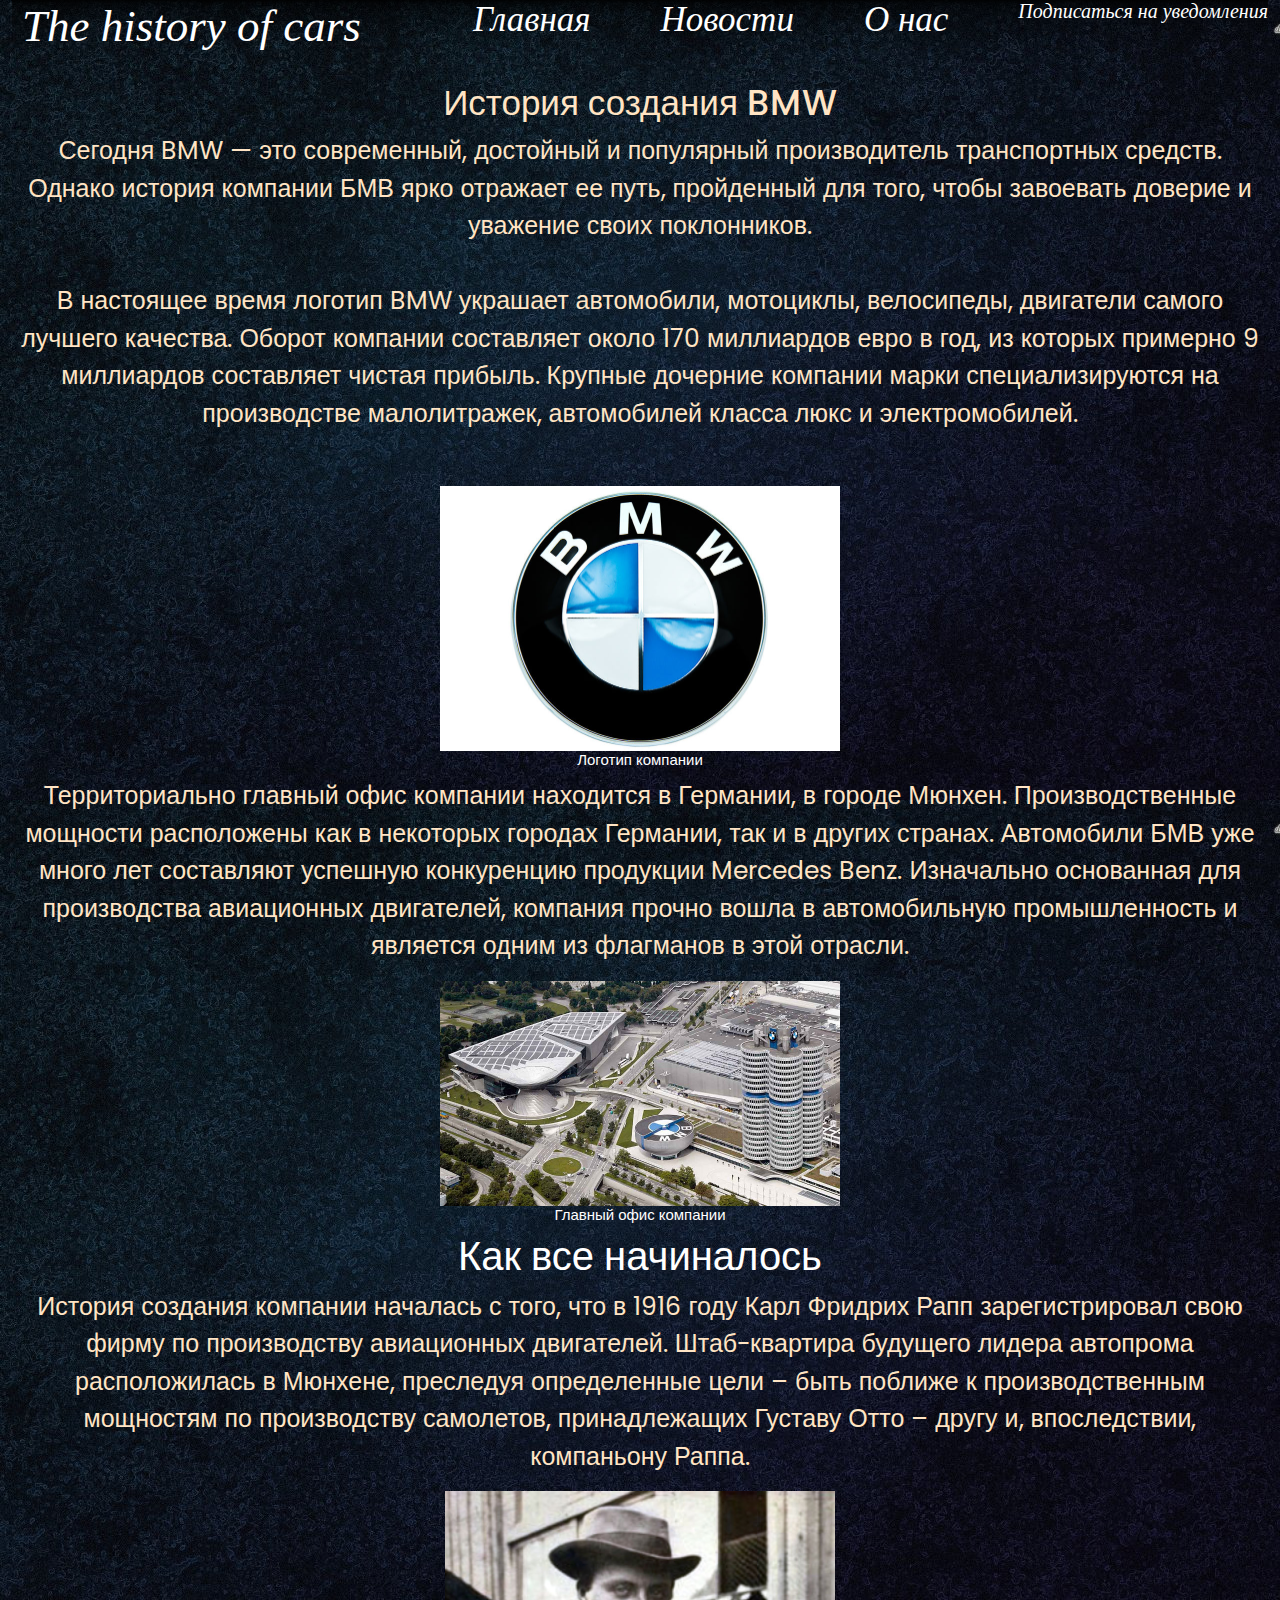
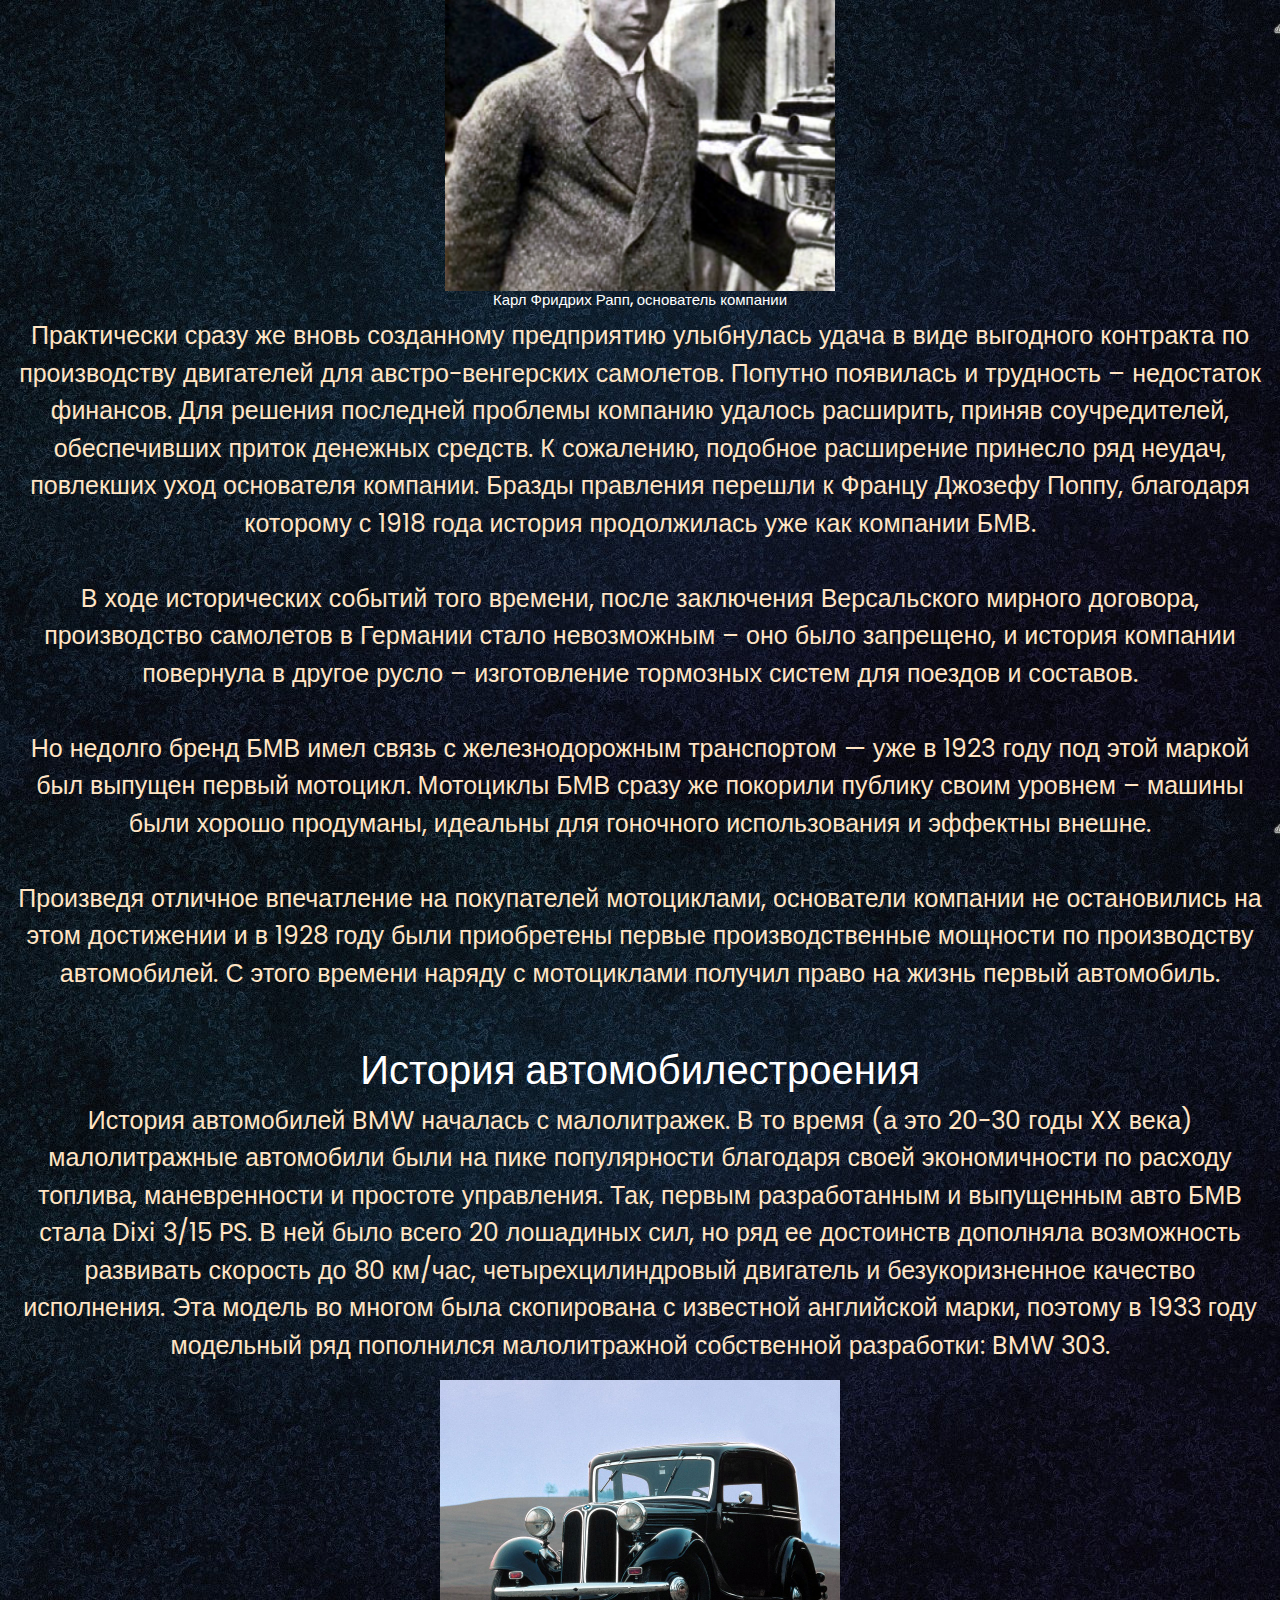
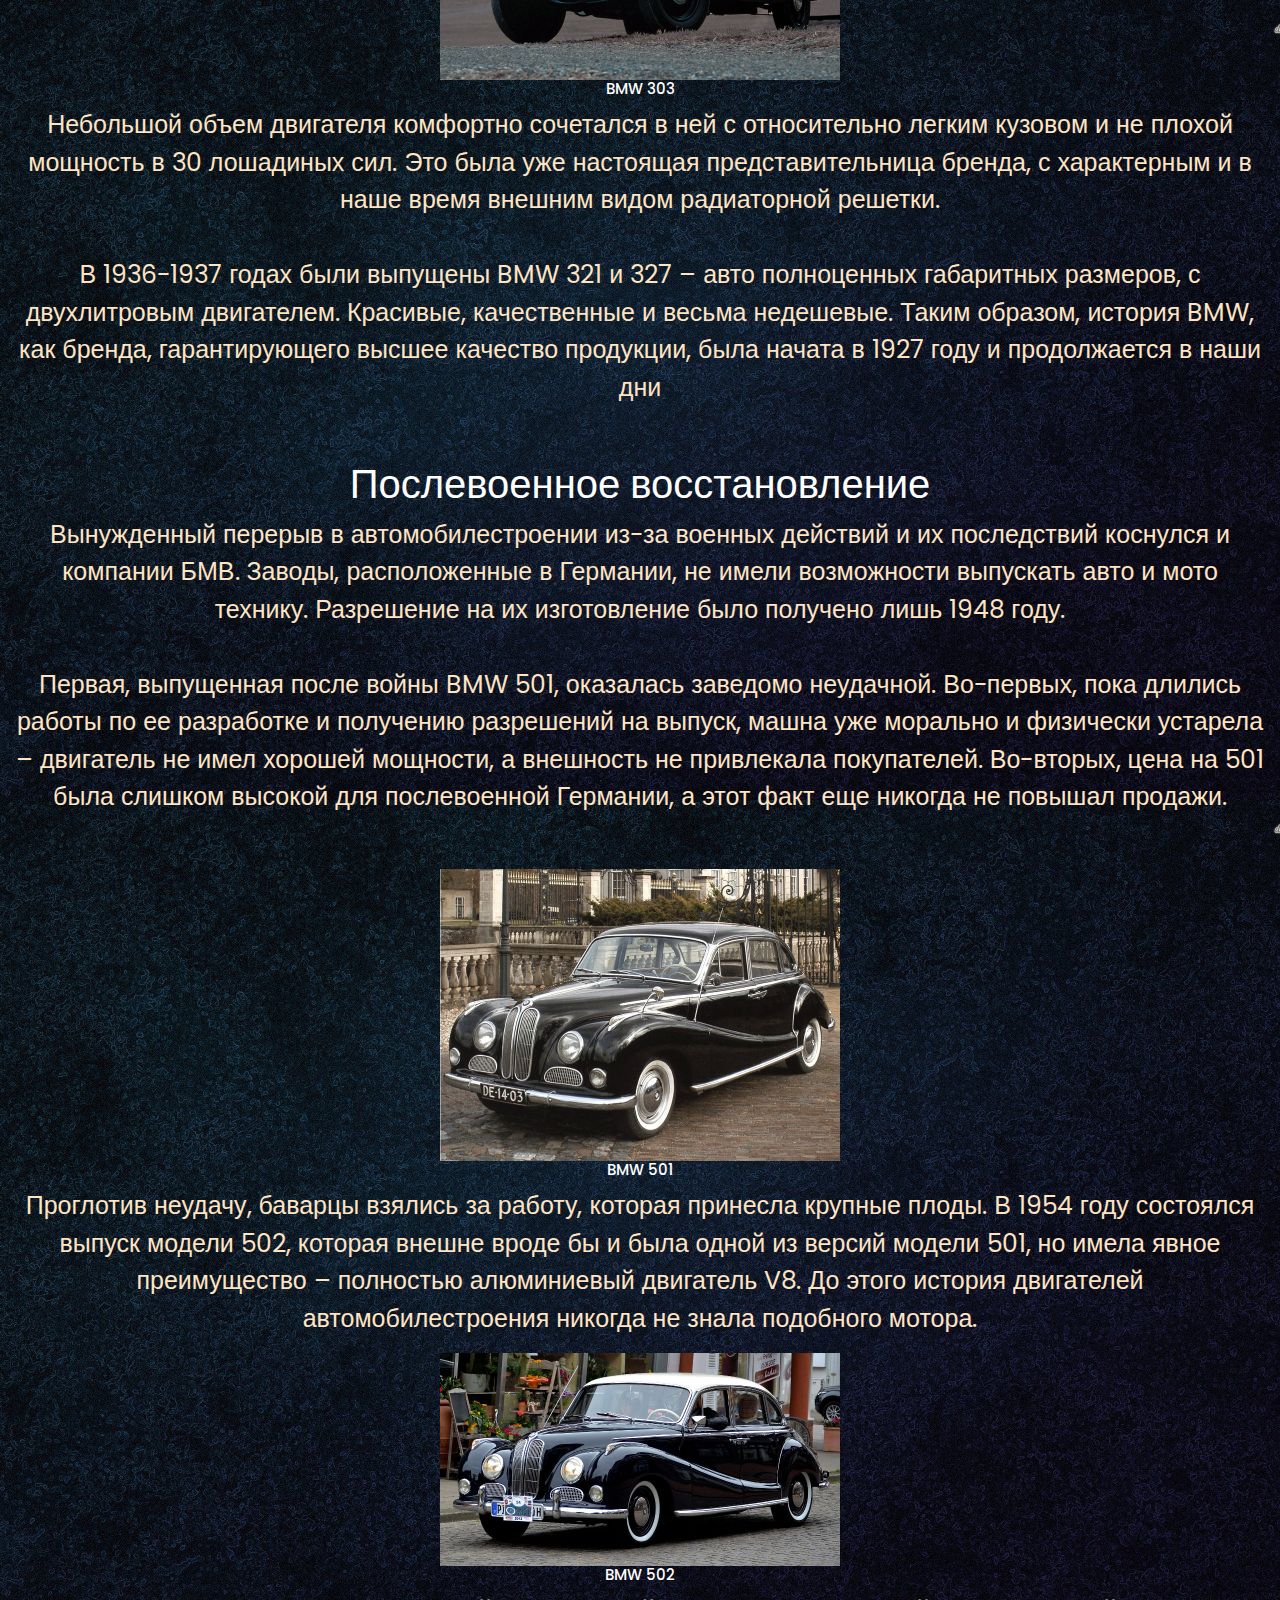
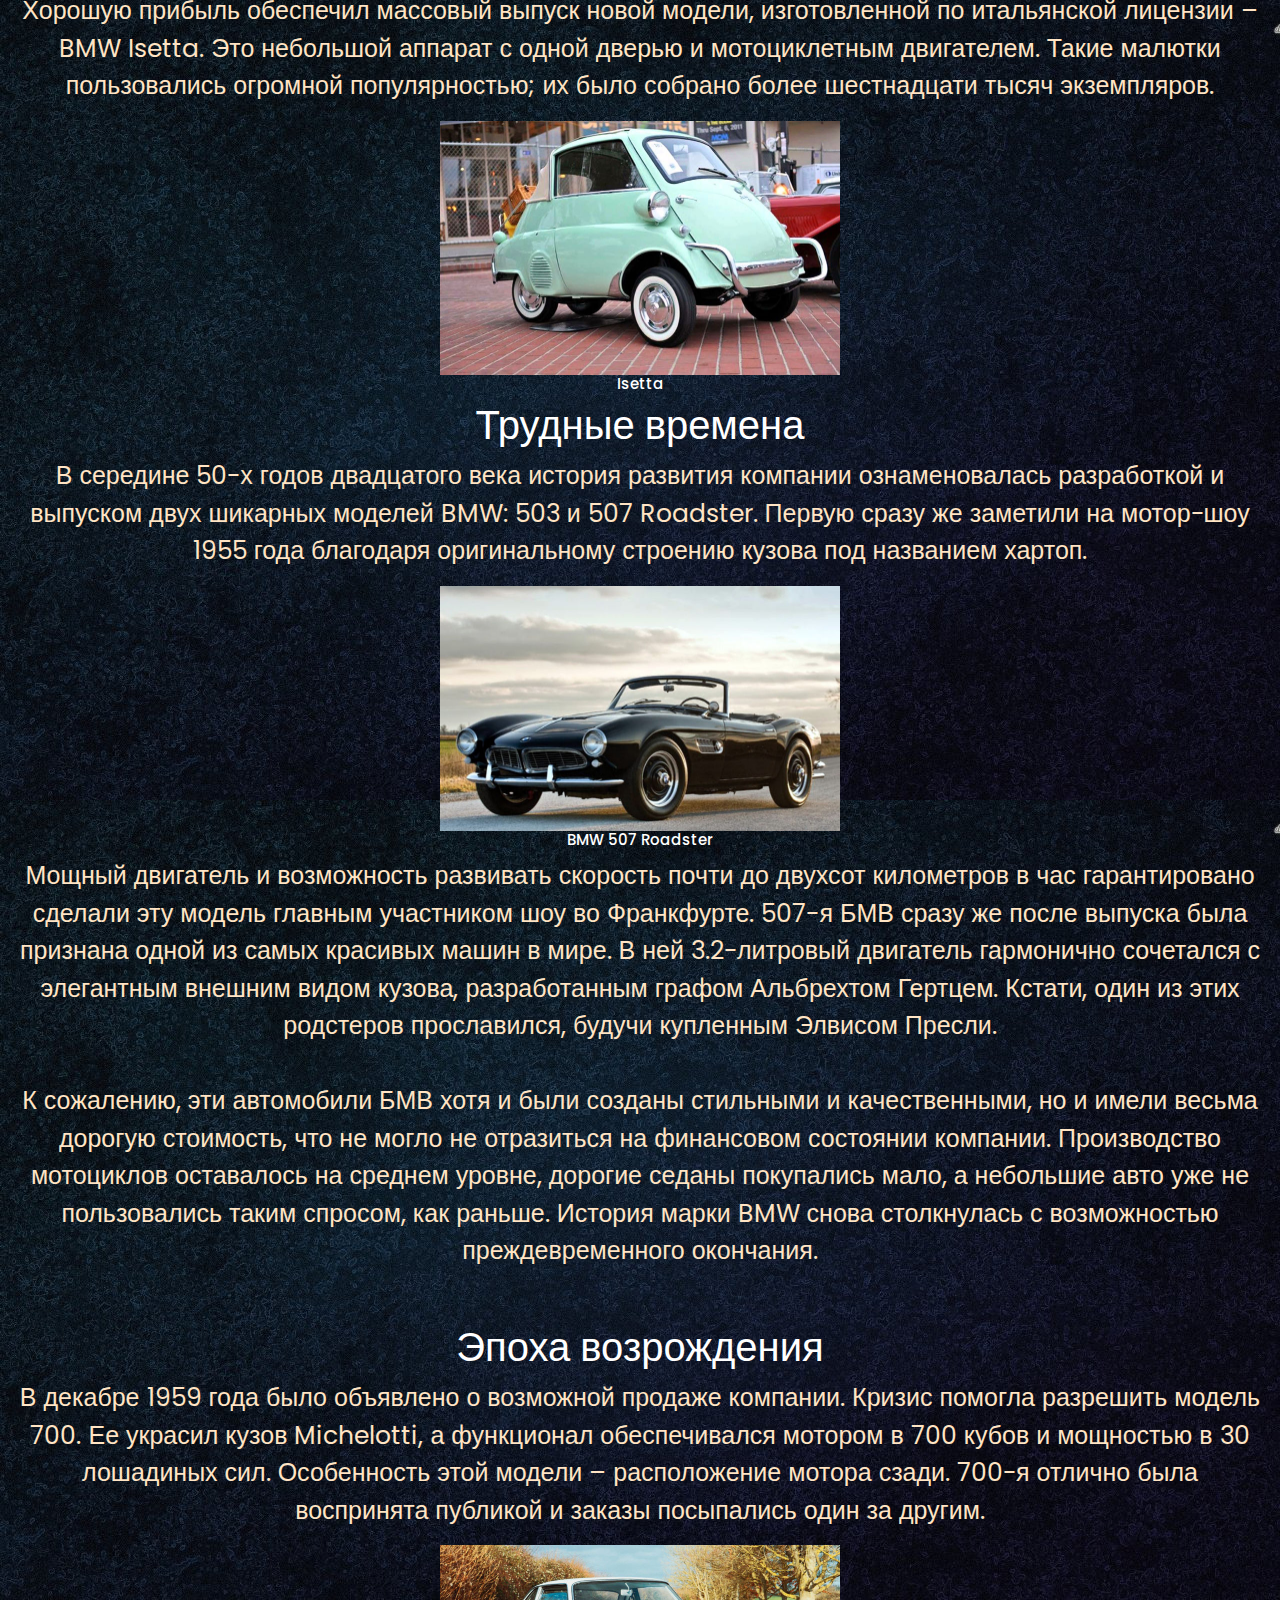
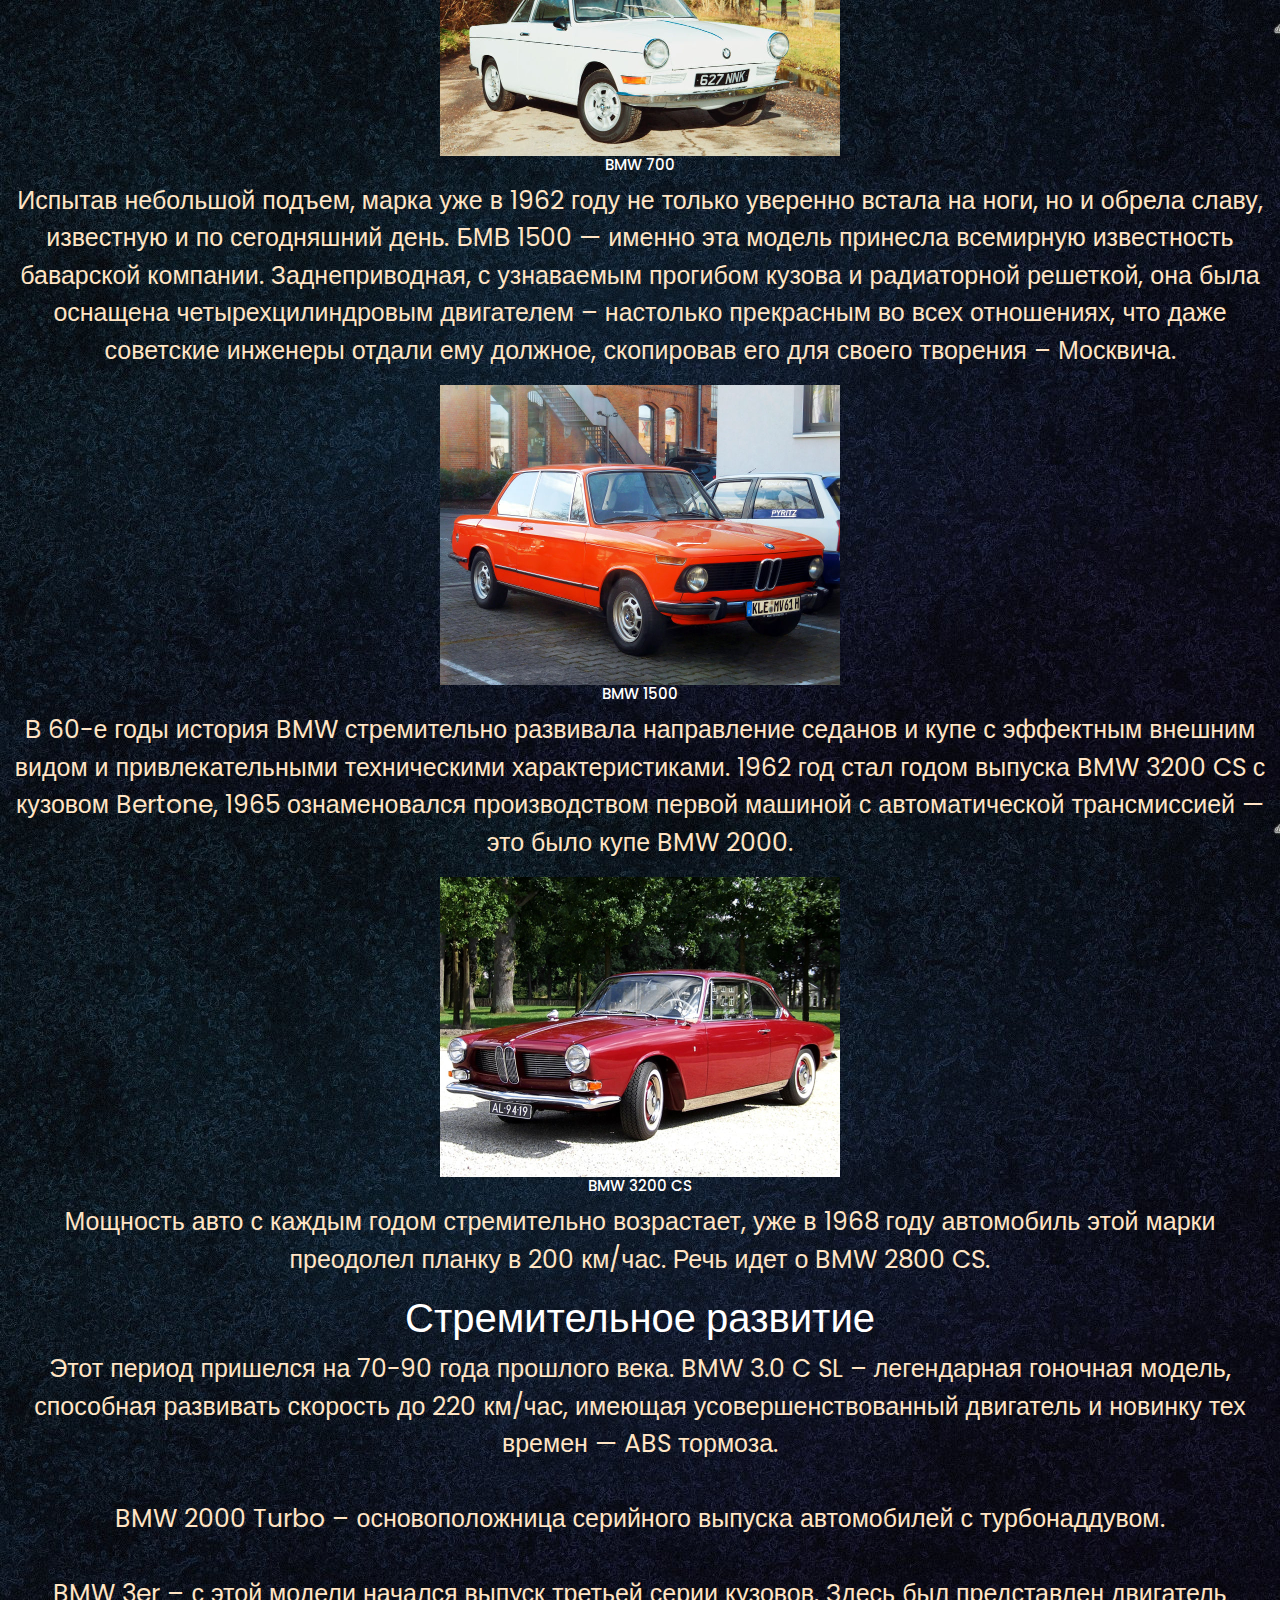
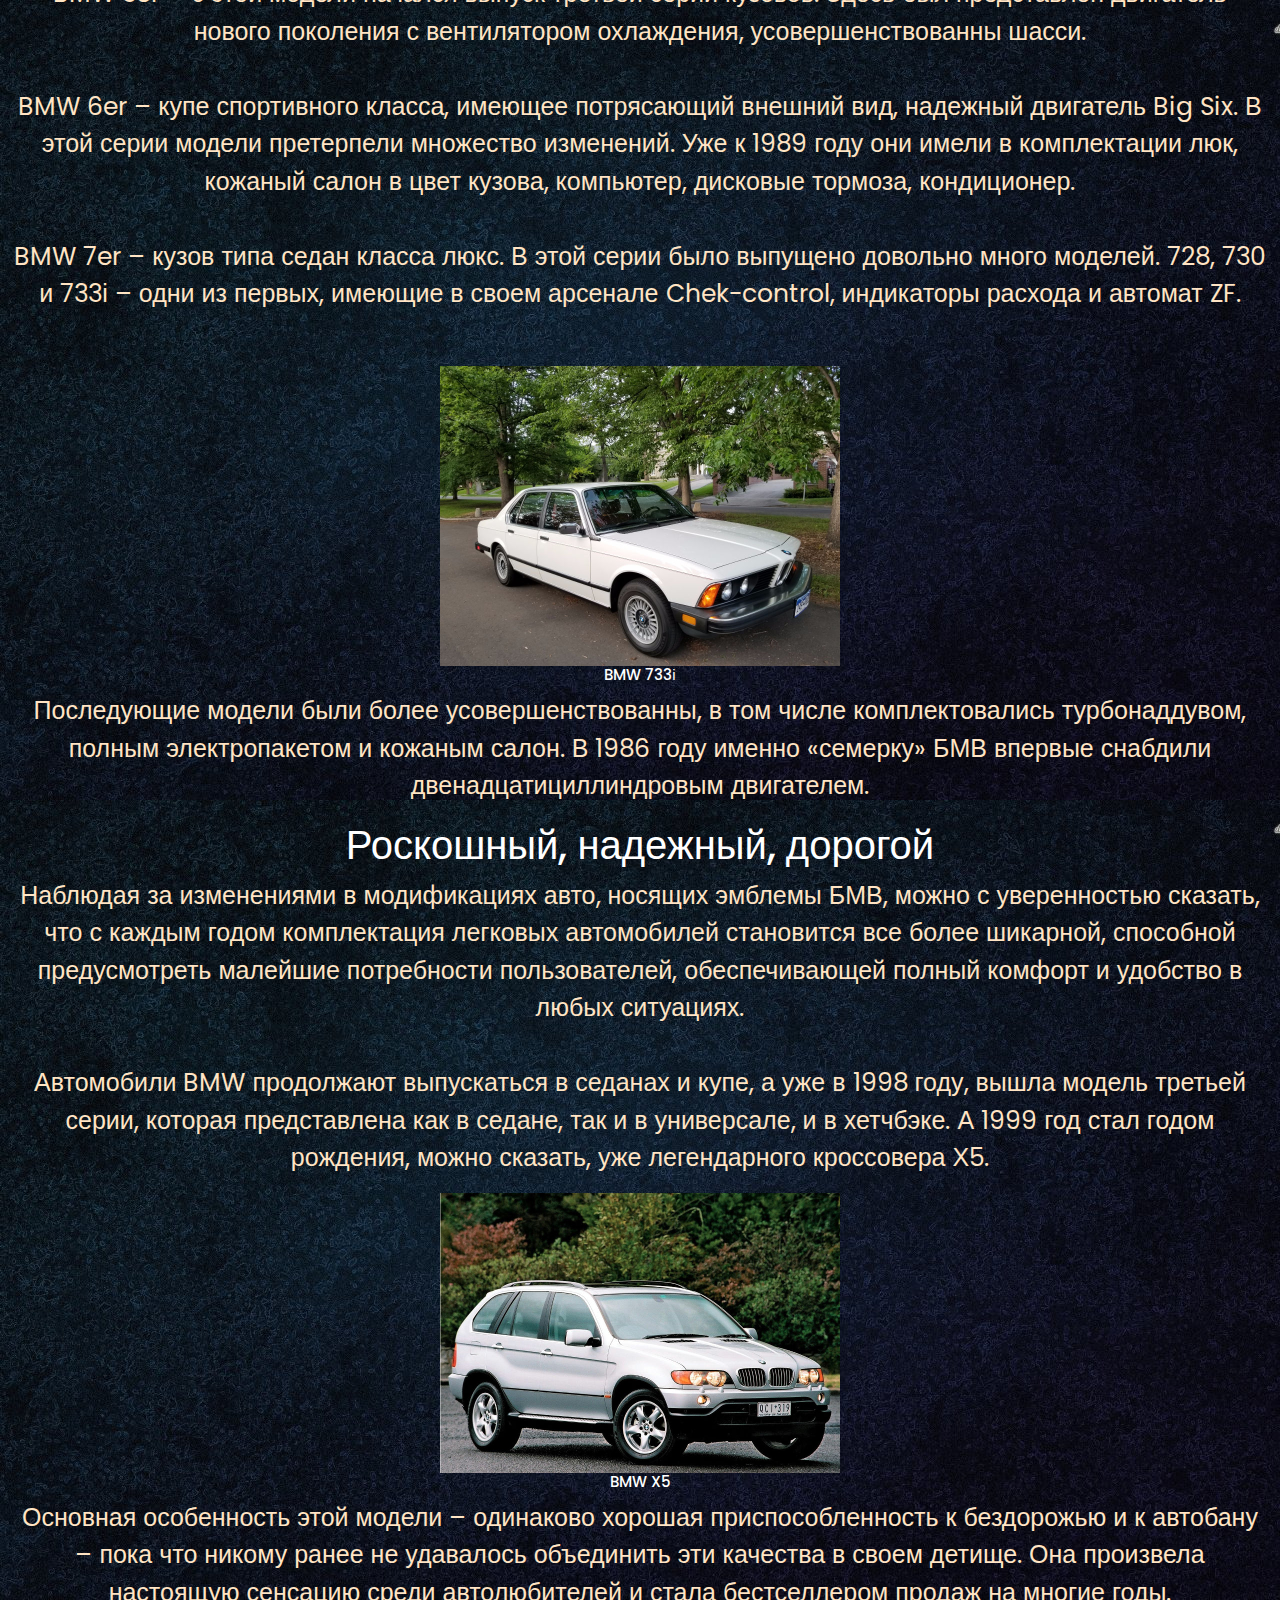
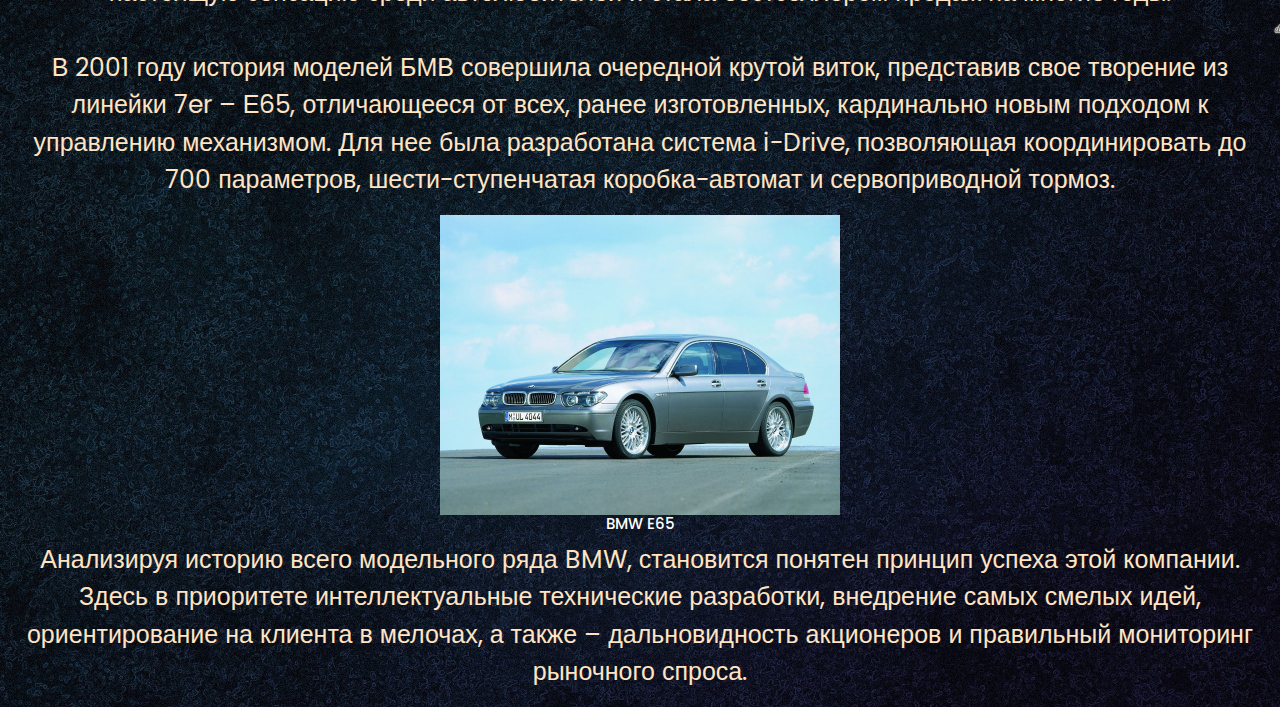
<file: html/BMW.html>
<!DOCTYPE html>
<html lang="en">

<head>
    <meta charset="UTF-8">
    <meta name="viewport" content="width=device-width, initial-scale=1.0">
    <title>BMW</title>
    <link href="https://cdn.jsdelivr.net/npm/bootstrap@5.2.3/dist/css/bootstrap.min.css" rel="stylesheet">
    <link href="https://bootstrap-5.ru/docs/5.2/assets/css/docs.css" rel="stylesheet">
    <link rel="stylesheet" href="../css/style.css">
</head>

<body class="body">
    <div class="container">
        <header class="header">
            <a href="../index.html" class="logo">The history of cars</a>
            <div class="menu">
                <a href="../index.html" class="navigation">Главная</a>
                <a href="../html/news.html" class="navigation">Новости</a>
                <a href="../html/Onas.html" class="navigation">О нас</a>
                <a href="../html/Register.html" class="navigation_dop">Подписаться на уведомления</a>
            </div>
        </header>
        <div class="nav_display">
            <nav class="navbar navbar-light bg-light fixed-top">
                <div class="container-fluid">
                    <a class="index-brand" href="../index.html">history of cars</a>
                    <button class="navbar-toggler" type="button" data-bs-toggle="offcanvas"
                        data-bs-target="#offcanvasNavbar" aria-controls="offcanvasNavbar">
                        <span class="navbar-toggler-icon"></span>
                    </button>
                    <div class="offcanvas offcanvas-end" tabindex="-1" id="offcanvasNavbar"
                        aria-labelledby="offcanvasNavbarLabel">
                        <div class="offcanvas-header">
                            <h5 class="offcanvas-title" id="offcanvasNavbarLabel">history of cars</h5>
                            <button type="button" class="btn-close text-reset" data-bs-dismiss="offcanvas"
                                aria-label="Close"></button>
                        </div>
                        <div class="offcanvas-body">
                            <ul class="navbar-nav justify-content-end flex-grow-1 pe-3">
                                <li class="nav-item">
                                <li class="nav-item">
                                    <a class="nav-link" href="../index.html">Главная</a>
                                </li>
                                <a class="nav-link" href="../html/news.html">Новости</a>
                                </li>
                                <li class="nav-item">
                                    <a class="nav-link" href="html/Onas.html">О нас</a>
                                </li>
                                <li class="nav-item">
                                    <a class="nav-link" href="../Register.html">Подписка на
                                        уведомления</a>
                                </li>
                            </ul>
                            <form class="d-flex">
                                <input class="form-control me-2" type="Поиск" placeholder="Поиск" aria-label="Поиск">
                                <button class="btn btn-outline-success" type="submit">Поиск</button>
                            </form>
                        </div>
                    </div>
                </div>
            </nav>
        </div>
        <main>
            <h1 class="library-heading">История создания BMW</h1>
            <p class="library-text">Сегодня BMW — это современный, достойный и популярный производитель транспортных
                средств. Однако история компании БМВ ярко отражает ее путь, пройденный для того, чтобы завоевать доверие
                и
                уважение своих поклонников. <br><br>

                В настоящее время логотип BMW украшает автомобили, мотоциклы, велосипеды, двигатели самого лучшего
                качества.
                Оборот компании составляет около 170 миллиардов евро в год, из которых примерно 9 миллиардов составляет
                чистая прибыль. Крупные дочерние компании марки специализируются на производстве малолитражек,
                автомобилей
                класса люкс и электромобилей. <br><br></p>
            <img src="../assets/img/BMW/логотип.jpg" alt="" class="img-library">
            <h3 class="title3">Логотип компании</h3>
            <p class="library-text">Территориально главный офис компании находится в Германии, в городе Мюнхен.
                Производственные мощности расположены как в некоторых городах Германии, так и в других странах.
                Автомобили
                БМВ уже много лет составляют успешную конкуренцию продукции Mercedes Benz. Изначально основанная для
                производства авиационных двигателей, компания прочно вошла в автомобильную промышленность и является
                одним
                из флагманов в этой отрасли.</p>

            <img src="../assets/img/BMW/главный офис кампании.jpg" alt="" class="img-library">

            <h3 class="title3">Главный офис компании</h3>

            <h1 class="title1">Как все начиналось</h1>
            <p class="library-text">История создания компании началась с того, что в 1916 году Карл Фридрих Рапп
                зарегистрировал свою фирму по
                производству авиационных двигателей. Штаб-квартира будущего лидера автопрома расположилась в Мюнхене,
                преследуя определенные цели – быть поближе к производственным мощностям по производству самолетов,
                принадлежащих Густаву Отто – другу и, впоследствии, компаньону Раппа.</p>
            <img src="../assets/img/BMW/Основатель компании.jpg" alt="" class="img-library">
            <h3 class="title3">Карл Фридрих Рапп, основатель компании</h3>
            <p class="library-text">Практически сразу же вновь созданному предприятию улыбнулась удача в виде выгодного
                контракта по производству
                двигателей для австро-венгерских самолетов. Попутно появилась и трудность – недостаток финансов. Для
                решения
                последней проблемы компанию удалось расширить, приняв соучредителей, обеспечивших приток денежных
                средств. К
                сожалению, подобное расширение принесло ряд неудач, повлекших уход основателя компании. Бразды правления
                перешли к Францу Джозефу Поппу, благодаря которому с 1918 года история продолжилась уже как компании
                БМВ.
                <br><br>

                В ходе исторических событий того времени, после заключения Версальского мирного договора, производство
                самолетов в Германии стало невозможным – оно было запрещено, и история компании повернула в другое русло
                –
                изготовление тормозных систем для поездов и составов. <br><br>

                Но недолго бренд БМВ имел связь с железнодорожным транспортом — уже в 1923 году под этой маркой был
                выпущен
                первый мотоцикл. Мотоциклы БМВ сразу же покорили публику своим уровнем – машины были хорошо продуманы,
                идеальны для гоночного использования и эффектны внешне. <br><br>

                Произведя отличное впечатление на покупателей мотоциклами, основатели компании не остановились на этом
                достижении и в 1928 году были приобретены первые производственные мощности по производству автомобилей.
                С
                этого времени наряду с мотоциклами получил право на жизнь первый автомобиль. <br><br>
            </p>
            <h1 class="title1">История автомобилестроения</h1>
            <p class="library-text">История автомобилей BMW началась с малолитражек. В то время (а это 20-30 годы XX
                века)
                малолитражные
                автомобили были на пике популярности благодаря своей экономичности по расходу топлива, маневренности и
                простоте управления. Так, первым разработанным и выпущенным авто БМВ стала Dixi 3/15 PS. В ней было
                всего 20
                лошадиных сил, но ряд ее достоинств дополняла возможность развивать скорость до 80 км/час,
                четырехцилиндровый двигатель и безукоризненное качество исполнения. Эта модель во многом была
                скопирована с
                известной английской марки, поэтому в 1933 году модельный ряд пополнился малолитражной собственной
                разработки: BMW 303.</p>
            <img src="../assets/img/BMW/BMW 303.jpeg" alt="" class="img-library">
            <h3 class="title3">BMW 303</h3>
            <p class="library-text">Небольшой объем двигателя комфортно сочетался в ней с относительно легким кузовом и
                не
                плохой мощность в 30
                лошадиных сил. Это была уже настоящая представительница бренда, с характерным и в наше время внешним
                видом
                радиаторной решетки. <br><br>

                В 1936-1937 годах были выпущены BMW 321 и 327 – авто полноценных габаритных размеров, с двухлитровым
                двигателем. Красивые, качественные и весьма недешевые. Таким образом, история BMW, как бренда,
                гарантирующего высшее качество продукции, была начата в 1927 году и продолжается в наши дни <br><br></p>
            <h1 class="title1">Послевоенное восстановление</h1>
            <p class="library-text">Вынужденный перерыв в автомобилестроении из-за военных действий и их последствий
                коснулся и компании БМВ.
                Заводы, расположенные в Германии, не имели возможности выпускать авто и мото технику. Разрешение на их
                изготовление было получено лишь 1948 году. <br><br>

                Первая, выпущенная после войны BMW 501, оказалась заведомо неудачной. Во-первых, пока длились работы по
                ее
                разработке и получению разрешений на выпуск, машна уже морально и физически устарела – двигатель не имел
                хорошей мощности, а внешность не привлекала покупателей. Во-вторых, цена на 501 была слишком высокой для
                послевоенной Германии, а этот факт еще никогда не повышал продажи. <br><br></p>
            <img src="../assets/img/BMW/501.jpg" alt="" class="img-library">
            <h3 class="title3">BMW 501</h3>
            <p class="library-text">Проглотив неудачу, баварцы взялись за работу, которая принесла крупные плоды. В 1954
                году состоялся выпуск
                модели 502, которая внешне вроде бы и была одной из версий модели 501, но имела явное преимущество –
                полностью алюминиевый двигатель V8. До этого история двигателей автомобилестроения никогда не знала
                подобного мотора.</p>
            <img src="../assets/img/BMW/502.jpg" alt="" class="img-library">
            <h3 class="title3">BMW 502</h3>
            <p class="library-text">Хорошую прибыль обеспечил массовый выпуск новой модели, изготовленной по итальянской
                лицензии – BMW Isetta.
                Это небольшой аппарат с одной дверью и мотоциклетным двигателем. Такие малютки пользовались огромной
                популярностью; их было собрано более шестнадцати тысяч экземпляров.</p>
            <img src="../assets/img/BMW/Isetta.jpg" alt="" class="img-library">
            <h3 class="title3">Isetta</h3>
            <h1 class="title1">Трудные времена</h1>
            <p class="library-text">В середине 50-х годов двадцатого века история развития компании ознаменовалась
                разработкой и выпуском двух
                шикарных моделей BMW: 503 и 507 Roadster. Первую сразу же заметили на мотор-шоу 1955 года благодаря
                оригинальному строению кузова под названием хартоп.</p>
            <img src="../assets/img/BMW/507 Roadster.jpg" alt="" class="img-library">
            <h3 class="title3">BMW 507 Roadster</h3>
            <p class="library-text">Мощный двигатель и возможность развивать скорость почти до двухсот километров в час
                гарантировано сделали эту
                модель главным участником шоу во Франкфурте. 507-я БМВ сразу же после выпуска была признана одной из
                самых
                красивых машин в мире. В ней 3.2-литровый двигатель гармонично сочетался с элегантным внешним видом
                кузова,
                разработанным графом Альбрехтом Гертцем. Кстати, один из этих родстеров прославился, будучи купленным
                Элвисом Пресли. <br><br>

                К сожалению, эти автомобили БМВ хотя и были созданы стильными и качественными, но и имели весьма дорогую
                стоимость, что не могло не отразиться на финансовом состоянии компании. Производство мотоциклов
                оставалось
                на среднем уровне, дорогие седаны покупались мало, а небольшие авто уже не пользовались таким спросом,
                как
                раньше. История марки BMW снова столкнулась с возможностью преждевременного окончания. <br><br></p>
            <h1 class="title1">Эпоха возрождения</h1>
            <p class="library-text">В декабре 1959 года было объявлено о возможной продаже компании. Кризис помогла
                разрешить модель 700. Ее
                украсил кузов Michelotti, а функционал обеспечивался мотором в 700 кубов и мощностью в 30 лошадиных сил.
                Особенность этой модели – расположение мотора сзади. 700-я отлично была воспринята публикой и заказы
                посыпались один за другим.</p>
            <img src="../assets/img/BMW/700.jpg" alt="" class="img-library">
            <h3 class="title3">BMW 700</h3>
            <p class="library-text">Испытав небольшой подъем, марка уже в 1962 году не только уверенно встала на ноги,
                но и
                обрела славу,
                известную и по сегодняшний день. БМВ 1500 — именно эта модель принесла всемирную известность баварской
                компании. Заднеприводная, с узнаваемым прогибом кузова и радиаторной решеткой, она была оснащена
                четырехцилиндровым двигателем – настолько прекрасным во всех отношениях, что даже советские инженеры
                отдали
                ему должное, скопировав его для своего творения – Москвича.
            </p>
            <img src="../assets/img/BMW/1500.jpg" alt="" class="img-library">
            <h3 class="title3">BMW 1500</h3>
            <p class="library-text">В 60-е годы история BMW стремительно развивала направление седанов и купе с
                эффектным
                внешним видом и
                привлекательными техническими характеристиками. 1962 год стал годом выпуска BMW 3200 CS с кузовом
                Bertone,
                1965 ознаменовался производством первой машиной с автоматической трансмиссией — это было купе BMW 2000.
            </p>
            <img src="../assets/img/BMW/3200 CS.jpg" alt="" class="img-library">
            <h3 class="title3">BMW 3200 CS</h3>
            <p class="library-text">Мощность авто с каждым годом стремительно возрастает, уже в 1968 году автомобиль этой марки преодолел
                планку
                в 200 км/час. Речь идет о BMW 2800 CS.</p>
            <h1 class="title1">Стремительное развитие</h1>
            <p class="library-text">Этот период пришелся на 70-90 года прошлого века. BMW 3.0 C SL – легендарная
                гоночная
                модель, способная
                развивать скорость до 220 км/час, имеющая усовершенствованный двигатель и новинку тех времен — ABS
                тормоза.
                <br><br>

                BMW 2000 Turbo – основоположница серийного выпуска автомобилей с турбонаддувом. <br><br>

                BMW 3er – с этой модели начался выпуск третьей серии кузовов. Здесь был представлен двигатель нового
                поколения с вентилятором охлаждения, усовершенствованны шасси. <br><br>

                BMW 6er – купе спортивного класса, имеющее потрясающий внешний вид, надежный двигатель Big Six. В этой
                серии
                модели претерпели множество изменений. Уже к 1989 году они имели в комплектации люк, кожаный салон в
                цвет
                кузова, компьютер, дисковые тормоза, кондиционер. <br><br>

                BMW 7er – кузов типа седан класса люкс. В этой серии было выпущено довольно много моделей. 728, 730 и
                733і –
                одни из первых, имеющие в своем арсенале Chek-control, индикаторы расхода и автомат ZF. <br><br>
            </p>
            <img src="../assets/img/BMW/733i.jpg" alt="" class="img-library">
            <h3 class="title3">BMW 733і</h3>
            <p class="library-text">Последующие модели были более усовершенствованны, в том числе комплектовались
                турбонаддувом, полным
                электропакетом и кожаным салон. В 1986 году именно «семерку» БМВ впервые снабдили двенадцатициллиндровым
                двигателем.</p>
            <h1 class="title1">Роскошный, надежный, дорогой</h1>
            <p class="library-text">Наблюдая за изменениями в модификациях авто, носящих эмблемы БМВ, можно с
                уверенностью
                сказать, что с каждым
                годом комплектация легковых автомобилей становится все более шикарной, способной предусмотреть малейшие
                потребности пользователей, обеспечивающей полный комфорт и удобство в любых ситуациях. <br><br>

                Автомобили BMW продолжают выпускаться в седанах и купе, а уже в 1998 году, вышла модель третьей серии,
                которая представлена как в седане, так и в универсале, и в хетчбэке. А 1999 год стал годом рождения,
                можно
                сказать, уже легендарного кроссовера Х5.</p>
            <img src="../assets/img/BMW/X5.jpg" alt="" class="img-library">
            <h3 class="title3">BMW X5</h3>
            <p class="library-text">Основная особенность этой модели – одинаково хорошая приспособленность к бездорожью
                и к
                автобану – пока что
                никому ранее не удавалось объединить эти качества в своем детище. Она произвела настоящую сенсацию среди
                автолюбителей и стала бестселлером продаж на многие годы. <br><br>

                В 2001 году история моделей БМВ совершила очередной крутой виток, представив свое творение из линейки
                7er –
                Е65, отличающееся от всех, ранее изготовленных, кардинально новым подходом к управлению механизмом. Для
                нее
                была разработана система i-Drіve, позволяющая координировать до 700 параметров, шести-ступенчатая
                коробка-автомат и сервоприводной тормоз.</p>
            <img src="../assets/img/BMW/E65.jpg" alt="" class="img-library">
            <h3 class="title3">BMW E65</h3>
            <p class="library-text">Анализируя историю всего модельного ряда BMW, становится понятен принцип успеха этой
                компании. Здесь в
                приоритете интеллектуальные технические разработки, внедрение самых смелых идей, ориентирование на
                клиента в
                мелочах, а также – дальновидность акционеров и правильный мониторинг рыночного спроса.</p>
    </div>
    </main>
    <script src="https://cdn.jsdelivr.net/npm/bootstrap@5.3.2/dist/js/bootstrap.bundle.min.js"
        integrity="sha384-C6RzsynM9kWDrMNeT87bh95OGNyZPhcTNXj1NW7RuBCsyN/o0jlpcV8Qyq46cDfL"
        crossorigin="anonymous"></script>
</body>

</html>
</file>
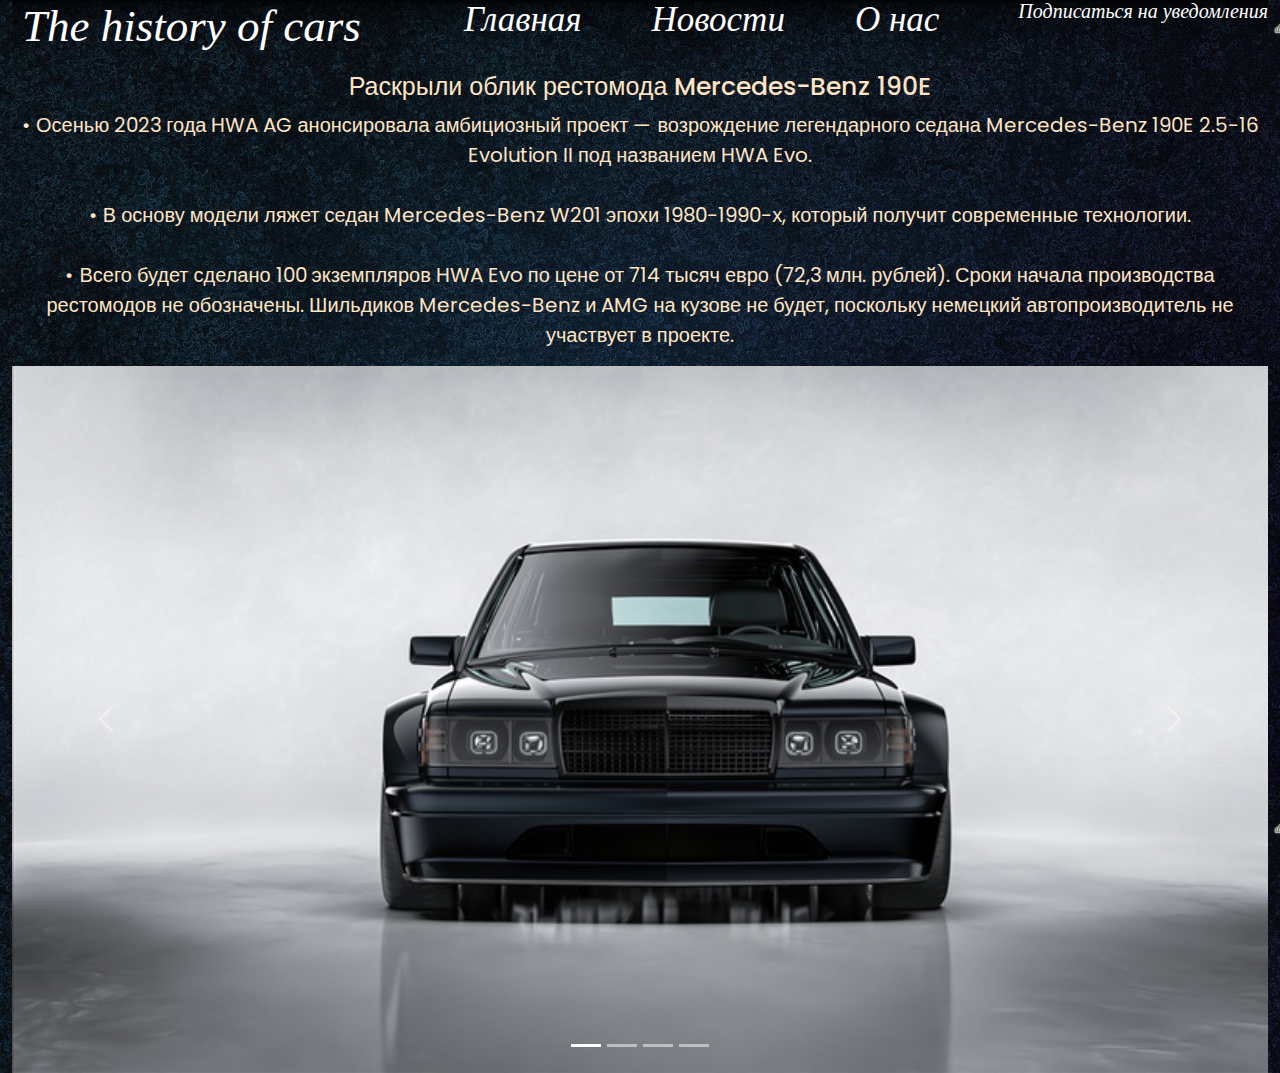
<file: html/news1.html>
<!DOCTYPE html>
<html lang="en">
<head>
    <meta charset="UTF-8">
    <meta name="viewport" content="width=device-width, initial-scale=1.0">
    <title>Раскрыли облик рестомода Mercedes-Benz 190E</title>
    <link href="https://cdn.jsdelivr.net/npm/bootstrap@5.2.3/dist/css/bootstrap.min.css" rel="stylesheet">
    <link href="https://bootstrap-5.ru/docs/5.2/assets/css/docs.css" rel="stylesheet">
    <link rel="stylesheet" href="../css/style.css">

</head>

<body class="body">
    <div class="container">
        <header class="header">
            <a href="../index.html" class="logo">The history of cars</a>
            <div class="menu">
                <a href="../index.html" class="navigation">Главная</a>
                <a href="../html/news.html" class="navigation">Новости</a>
                <a href="../html/Onas.html" class="navigation">О нас</a>>
                <a href="../html/Register.html" class="navigation_dop">Подписаться на уведомления</a>
            </div>
        </header>
        <div class="nav_display">
            <nav class="navbar navbar-light bg-light fixed-top">
                <div class="container-fluid">
                    <a class="index-brand" href="../index.html">history of cars</a>
                    <button class="navbar-toggler" type="button" data-bs-toggle="offcanvas"
                        data-bs-target="#offcanvasNavbar" aria-controls="offcanvasNavbar">
                        <span class="navbar-toggler-icon"></span>
                    </button>
                    <div class="offcanvas offcanvas-end" tabindex="-1" id="offcanvasNavbar"
                        aria-labelledby="offcanvasNavbarLabel">
                        <div class="offcanvas-header">
                            <h5 class="offcanvas-title" id="offcanvasNavbarLabel">history of cars</h5>
                            <button type="button" class="btn-close text-reset" data-bs-dismiss="offcanvas"
                                aria-label="Close"></button>
                        </div>
                        <div class="offcanvas-body">
                            <ul class="navbar-nav justify-content-end flex-grow-1 pe-3">
                                <li class="nav-item">
                                <li class="nav-item">
                                    <a class="nav-link" href="../index.html">Главная</a>
                                </li>
                                <a class="nav-link" href="../html/news.html">Новости</a>
                                </li>
                                <li class="nav-item">
                                    <a class="nav-link" href="html/Onas.html">О нас</a>
                                </li>
                                <li class="nav-item">
                                    <a class="nav-link" href="../html/Register.html">Подписка на
                                        уведомления</a>
                                </li>
                            </ul>
                            <form class="d-flex">
                                <input class="form-control me-2" type="Поиск" placeholder="Поиск" aria-label="Поиск">
                                <button class="btn btn-outline-success" type="submit">Поиск</button>
                            </form>
                        </div>
                    </div>
                </div>
            </nav>
        </div>
        <main>
            <h1 class="name-news">Раскрыли облик рестомода Mercedes-Benz 190E</h1>
            <p class="text-news">• Осенью 2023 года HWA AG анонсировала амбициозный проект — возрождение легендарного
                седана Mercedes-Benz
                190E 2.5-16 Evolution II под названием HWA Evo. <br><br>

                • В основу модели ляжет седан Mercedes-Benz W201 эпохи 1980-1990-х, который получит современные
                технологии.
                <br><br>

                • Всего будет сделано 100 экземпляров HWA Evo по цене от 714 тысяч евро (72,3 млн. рублей). Сроки начала
                производства рестомодов не обозначены. Шильдиков Mercedes-Benz и AMG на кузове не будет, поскольку
                немецкий
                автопроизводитель не участвует в проекте. <br>
            </p>
            <div class="adaptivny-slayder-lasekun">
                <div id="carouselExampleIndicators" class="carousel slide">
                    <div class="carousel-indicators">
                        <button type="button" data-bs-target="#carouselExampleIndicators" data-bs-slide-to="0"
                            class="active" aria-current="true" aria-label="Slide 1"></button>
                        <button type="button" data-bs-target="#carouselExampleIndicators" data-bs-slide-to="1"
                            aria-label="Slide 2"></button>
                        <button type="button" data-bs-target="#carouselExampleIndicators" data-bs-slide-to="2"
                            aria-label="Slide 3"></button>
                            <button type="button" data-bs-target="#carouselExampleIndicators" data-bs-slide-to="3"
                            aria-label="Slide 4"></button>
                    </div>
                    <div class="carousel-inner">
                        <div class="carousel-item active">
                            <img src="../assets/img/img-news1/3LigfPg6Bnc.jpg" class="d-block w-100" alt="...">
                        </div>
                        <div class="carousel-item">
                            <img src="../assets/img/img-news1/8oKPtmCkUwI.jpg" class="d-block w-100" alt="...">
                        </div>
                        <div class="carousel-item">
                            <img src="../assets/img/img-news1/gYwslY4LNoc.jpg" class="d-block w-100" alt="...">
                        </div>
                        <div class="carousel-item">
                            <img src="../assets/img/img-news1/qW6VNJtwn6Q.jpg" class="d-block w-100" alt="...">
                        </div>
                    </div>
                    <button class="carousel-control-prev" type="button" data-bs-target="#carouselExampleIndicators"
                        data-bs-slide="prev">
                        <span class="carousel-control-prev-icon" aria-hidden="true"></span>
                        <span class="visually-hidden">Previous</span>
                    </button>
                    <button class="carousel-control-next" type="button" data-bs-target="#carouselExampleIndicators"
                        data-bs-slide="next">
                        <span class="carousel-control-next-icon" aria-hidden="true"></span>
                        <span class="visually-hidden">Next</span>
                    </button>
                </div>
            </div>
    </div>
    </div>
    </main>
    <script src="https://cdn.jsdelivr.net/npm/bootstrap@5.3.2/dist/js/bootstrap.bundle.min.js"
        integrity="sha384-C6RzsynM9kWDrMNeT87bh95OGNyZPhcTNXj1NW7RuBCsyN/o0jlpcV8Qyq46cDfL"
        crossorigin="anonymous"></script>
</body>


</html>
</file>
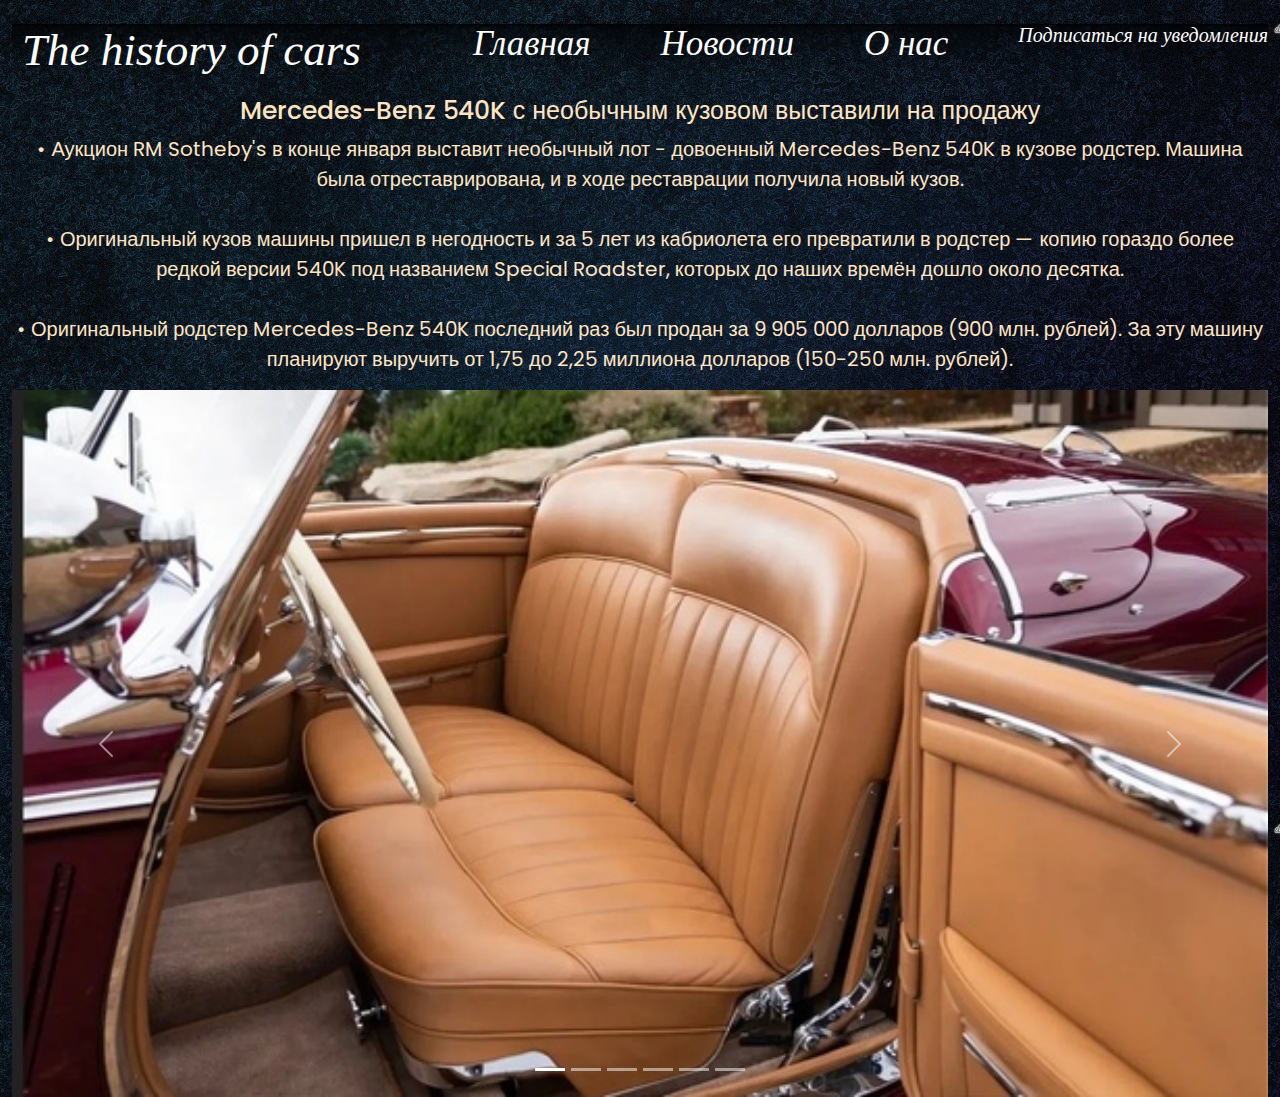
<file: html/news2.html>
<!DOCTYPE html>
<html lang="en">
<head>
    <meta charset="UTF-8">
    <meta name="viewport" content="width=device-width, initial-scale=1.0">
    <title>Mercedes-Benz 540K с необычным кузовом выставили на продажу</title>
    <link href="https://cdn.jsdelivr.net/npm/bootstrap@5.2.3/dist/css/bootstrap.min.css" rel="stylesheet">
    <link href="https://bootstrap-5.ru/docs/5.2/assets/css/docs.css" rel="stylesheet">
    <link rel="stylesheet" href="../css/style.css">">
    
</head>

<body class="body">
    <div class="container">
        <header class="header">
            <a href="../index.html" class="logo">The history of cars</a>
            <div class="menu">
                <a href="../index.html" class="navigation">Главная</a>
                <a href="../html/news.html" class="navigation">Новости</a>
                <a href="../html/Onas.html" class="navigation">О нас</a>
                <a href="../html/Register.html" class="navigation_dop">Подписаться на уведомления</a>
            </div>
        </header>
        <div class="nav_display">
            <nav class="navbar navbar-light bg-light fixed-top">
                <div class="container-fluid">
                    <a class="index-brand" href="../index.html">history of cars</a>
                    <button class="navbar-toggler" type="button" data-bs-toggle="offcanvas"
                        data-bs-target="#offcanvasNavbar" aria-controls="offcanvasNavbar">
                        <span class="navbar-toggler-icon"></span>
                    </button>
                    <div class="offcanvas offcanvas-end" tabindex="-1" id="offcanvasNavbar"
                        aria-labelledby="offcanvasNavbarLabel">
                        <div class="offcanvas-header">
                            <h5 class="offcanvas-title" id="offcanvasNavbarLabel">history of cars</h5>
                            <button type="button" class="btn-close text-reset" data-bs-dismiss="offcanvas"
                                aria-label="Close"></button>
                        </div>
                        <div class="offcanvas-body">
                            <ul class="navbar-nav justify-content-end flex-grow-1 pe-3">
                                <li class="nav-item">
                                <li class="nav-item">
                                    <a class="nav-link" href="../index.html">Главная</a>
                                </li>
                                <a class="nav-link" href="../html/news.html">Новости</a>
                                </li>
                                <li class="nav-item">
                                    <a class="nav-link" href="html/Onas.html">О нас</a>
                                </li>
                                <li class="nav-item">
                                    <a class="nav-link" href="../димон скинул3/html/Register.html">Подписка на
                                        уведомления</a>
                                </li>
                            </ul>
                            <form class="d-flex">
                                <input class="form-control me-2" type="Поиск" placeholder="Поиск" aria-label="Поиск">
                                <button class="btn btn-outline-success" type="submit">Поиск</button>
                            </form>
                        </div>
                    </div>
                </div>
            </nav>
        </div>
        <main>
            <h1 class="name-news">Mercedes-Benz 540K с необычным кузовом выставили на продажу</h1>
            <p class="text-news">• Аукцион RM Sotheby's в конце января выставит необычный лот - довоенный
                Mercedes-Benz 540K в кузове родстер. Машина была отреставрирована, и в ходе реставрации получила новый
                кузов. <br><br>

                • Оригинальный кузов машины пришел в негодность и за 5 лет из кабриолета его превратили в родстер —
                копию
                гораздо более редкой версии 540K под названием Special Roadster, которых до наших времён дошло около
                десятка. <br><br>

                • Оригинальный родстер Mercedes-Benz 540K последний раз был продан за 9 905 000 долларов (900 млн.
                рублей).
                За эту машину планируют выручить от 1,75 до 2,25 миллиона долларов (150-250 млн. рублей). <br></p>
            <div class="adaptivny-slayder-lasekun">
                <div id="carouselExampleIndicators" class="carousel slide">
                    <div class="carousel-indicators">
                        <button type="button" data-bs-target="#carouselExampleIndicators" data-bs-slide-to="0"
                            class="active" aria-current="true" aria-label="Slide 1"></button>
                        <button type="button" data-bs-target="#carouselExampleIndicators" data-bs-slide-to="1"
                            aria-label="Slide 2"></button>
                        <button type="button" data-bs-target="#carouselExampleIndicators" data-bs-slide-to="2"
                            aria-label="Slide 3"></button>
                        <button type="button" data-bs-target="#carouselExampleIndicators" data-bs-slide-to="3"
                            aria-label="Slide 4"></button>
                        <button type="button" data-bs-target="#carouselExampleIndicators" data-bs-slide-to="4"
                            aria-label="Slide 5"></button>
                        <button type="button" data-bs-target="#carouselExampleIndicators" data-bs-slide-to="5"
                            aria-label="Slide 6"></button>
                    </div>
                    <div class="carousel-inner">
                        <div class="carousel-item active">
                            <img src="../assets/img/img-news2/ihi0uJg6ahE.jpg" class="d-block w-100" alt="...">
                        </div>
                        <div class="carousel-item">
                            <img src="../assets/img/img-news2/JHeNoOD8i7U.jpg" class="d-block w-100" alt="...">
                        </div>
                        <div class="carousel-item">
                            <img src="../assets/img/img-news2/SIqihpeyhSI.jpg" class="d-block w-100" alt="...">
                        </div>
                        <div class="carousel-item">
                            <img src="../assets/img/img-news2/Tc_KLuYiPCk.jpg" class="d-block w-100" alt="...">
                        </div>
                        <div class="carousel-item">
                            <img src="../assets/img/img-news2/TCBw3S7vYY4.jpg" class="d-block w-100" alt="...">
                        </div>
                        <div class="carousel-item">
                            <img src="../assets/img/img-news2/uHcsAyAYzRs.jpg" class="d-block w-100" alt="...">
                        </div>
                    </div>
                    <button class="carousel-control-prev" type="button" data-bs-target="#carouselExampleIndicators"
                        data-bs-slide="prev">
                        <span class="carousel-control-prev-icon" aria-hidden="true"></span>
                        <span class="visually-hidden">Previous</span>
                    </button>
                    <button class="carousel-control-next" type="button" data-bs-target="#carouselExampleIndicators"
                        data-bs-slide="next">
                        <span class="carousel-control-next-icon" aria-hidden="true"></span>
                        <span class="visually-hidden">Next</span>
                    </button>
                </div>
            </div>
    </div>
    </main>
    <script src="https://cdn.jsdelivr.net/npm/bootstrap@5.3.2/dist/js/bootstrap.bundle.min.js"
        integrity="sha384-C6RzsynM9kWDrMNeT87bh95OGNyZPhcTNXj1NW7RuBCsyN/o0jlpcV8Qyq46cDfL"
        crossorigin="anonymous"></script>
</body>


</html>
</file>
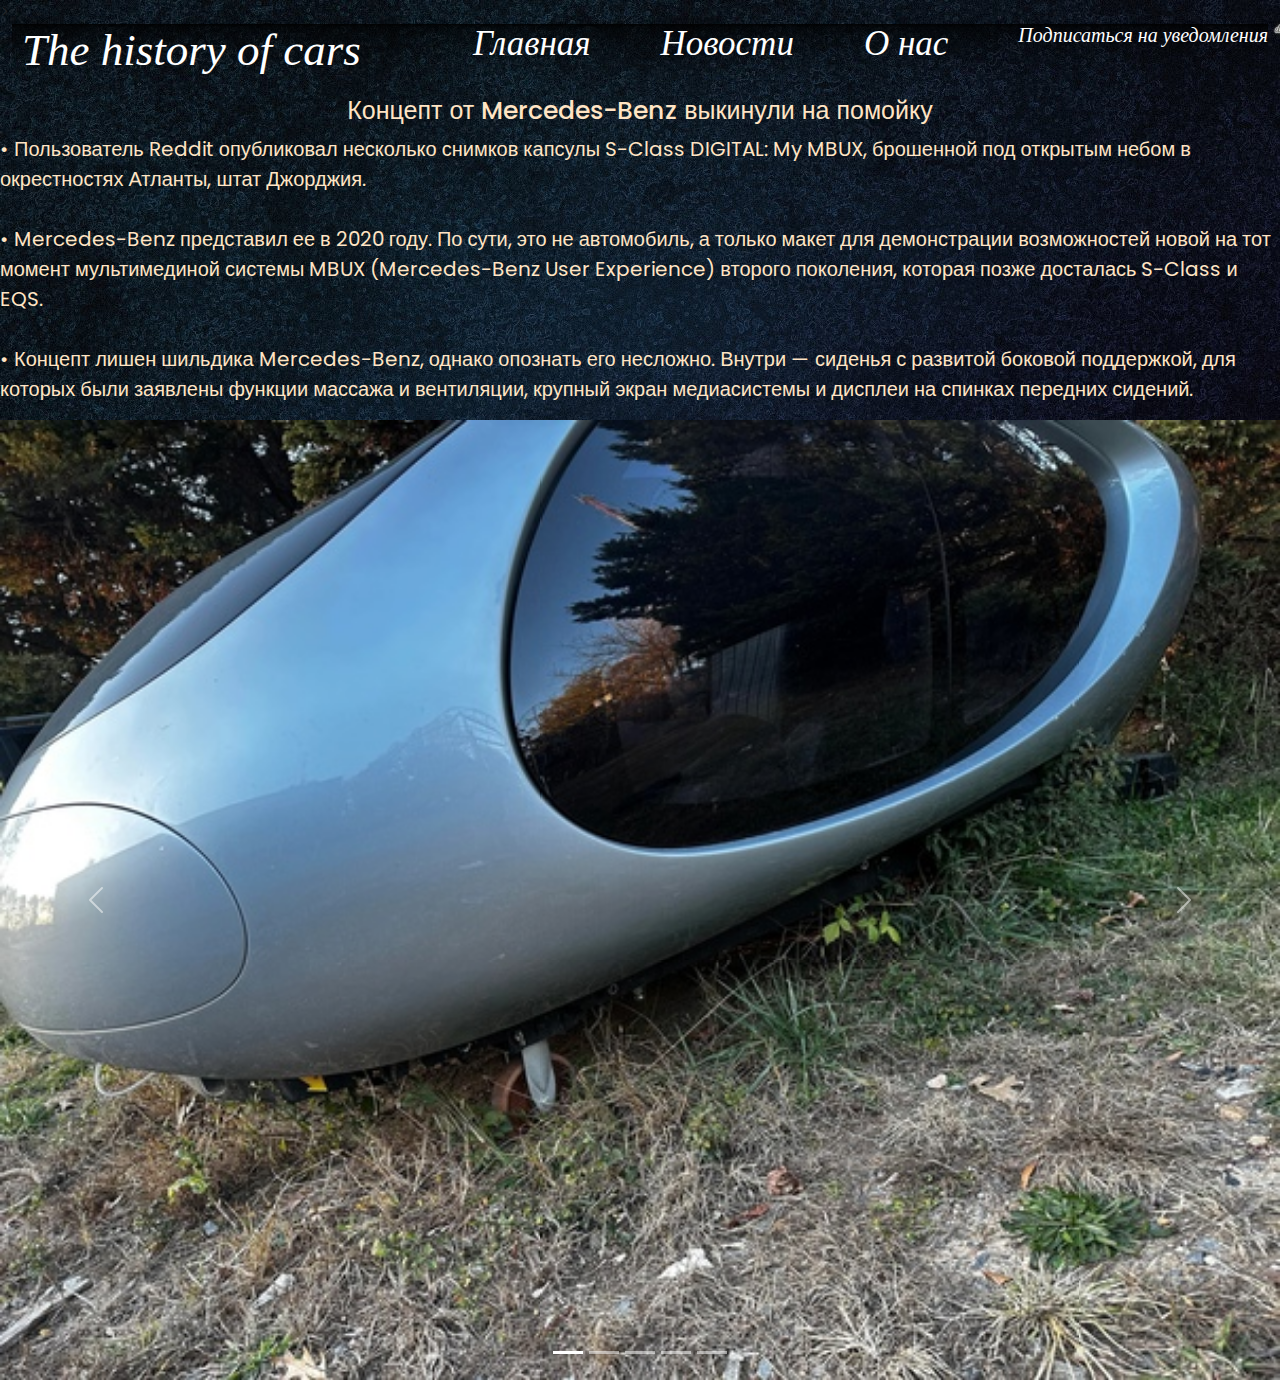
<file: html/news3.html>
<!DOCTYPE html>
<html lang="en">

<head>
    <meta charset="UTF-8">
    <meta name="viewport" content="width=device-width, initial-scale=1.0">
    <title>Концепт от Mercedes-Benz выкинули на помойку</title>
    <link href="https://cdn.jsdelivr.net/npm/bootstrap@5.2.3/dist/css/bootstrap.min.css" rel="stylesheet">
    <link href="https://bootstrap-5.ru/docs/5.2/assets/css/docs.css" rel="stylesheet">
    <link rel="stylesheet" href="../css/style.css">>
</head>

<body class="body">
    <div class="container">
        <header class="header">
            <a href="../index.html" class="logo">The history of cars</a>
            <div class="menu">
                <a href="../index.html" class="navigation">Главная</a>
                <a href="../html/news.html" class="navigation">Новости</a>
                <a href="../html/Onas.html" class="navigation">О нас</a>
                <a href="../html/Register.html" class="navigation_dop">Подписаться на уведомления</a>
            </div>
    </div>
    </header>
    <div class="nav_display">
        <nav class="navbar navbar-light bg-light fixed-top">
            <div class="container-fluid">
                <a class="index-brand" href="../index.html">history of cars</a>
                <button class="navbar-toggler" type="button" data-bs-toggle="offcanvas"
                    data-bs-target="#offcanvasNavbar" aria-controls="offcanvasNavbar">
                    <span class="navbar-toggler-icon"></span>
                </button>
                <div class="offcanvas offcanvas-end" tabindex="-1" id="offcanvasNavbar"
                    aria-labelledby="offcanvasNavbarLabel">
                    <div class="offcanvas-header">
                        <h5 class="offcanvas-title" id="offcanvasNavbarLabel">history of cars</h5>
                        <button type="button" class="btn-close text-reset" data-bs-dismiss="offcanvas"
                            aria-label="Close"></button>
                    </div>
                    <div class="offcanvas-body">
                        <ul class="navbar-nav justify-content-end flex-grow-1 pe-3">
                            <li class="nav-item">
                            <li class="nav-item">
                                <a class="nav-link" href="../index.html">Главная</a>
                            </li>
                            <a class="nav-link" href="../html/news.html">Новости</a>
                            </li>
                            <li class="nav-item">
                                <a class="nav-link" href="html/Onas.html">О нас</a>
                            </li>
                            <li class="nav-item">
                                <a class="nav-link" href="../димон скинул3/html/Register.html">Подписка на
                                    уведомления</a>
                            </li>
                        </ul>
                        <form class="d-flex">
                            <input class="form-control me-2" type="Поиск" placeholder="Поиск" aria-label="Поиск">
                            <button class="btn btn-outline-success" type="submit">Поиск</button>
                        </form>
                    </div>
                </div>
            </div>
        </nav>
    </div>
    <main>
        <h1 class="name-news">Концепт от Mercedes-Benz выкинули на помойку</h1>
        <p class="text-news">• Пользователь Reddit опубликовал несколько снимков капсулы S-Class DIGITAL: My
            MBUX, брошенной под открытым небом в окрестностях Атланты, штат Джорджия.
            <br><br>

            • Mercedes-Benz представил ее в 2020 году. По сути, это не автомобиль, а только макет для демонстрации
            возможностей новой на тот момент мультимединой системы MBUX (Mercedes-Benz User Experience) второго
            поколения, которая позже досталась S-Class и EQS.<br><br>

            • Концепт лишен шильдика Mercedes-Benz, однако опознать его несложно. Внутри — сиденья с развитой боковой
            поддержкой, для которых были заявлены функции массажа и вентиляции, крупный экран медиасистемы и дисплеи на
            спинках передних сидений. <br>
        </p>
        <div class="adaptivny-slayder-lasekun">
            <div id="carouselExampleIndicators" class="carousel slide">
                <div class="carousel-indicators">
                    <button type="button" data-bs-target="#carouselExampleIndicators" data-bs-slide-to="0"
                        class="active" aria-current="true" aria-label="Slide 1"></button>
                    <button type="button" data-bs-target="#carouselExampleIndicators" data-bs-slide-to="1"
                        aria-label="Slide 2"></button>
                    <button type="button" data-bs-target="#carouselExampleIndicators" data-bs-slide-to="2"
                        aria-label="Slide 3"></button>
                    <button type="button" data-bs-target="#carouselExampleIndicators" data-bs-slide-to="3"
                        aria-label="Slide 4"></button>
                    <button type="button" data-bs-target="#carouselExampleIndicators" data-bs-slide-to="4"
                        aria-label="Slide 5"></button>
                </div>
                <div class="carousel-inner">
                    <div class="carousel-item">
                        <img src="../assets/img/img-news3/mVxtwexZ_ck.jpg" class="d-block w-100" alt="...">
                    </div>
                    <div class="carousel-item">
                        <img src="../assets/img/img-news3/Z0Kf1MZ3pWY.jpg" class="d-block w-100" alt="...">
                    </div>
                    <div class="carousel-item active">
                        <img src="../assets/img/img-news3/-gHCwVqTfA8.jpg" class="d-block w-100" alt="...">
                    </div>
                    <div class="carousel-item">
                        <img src="../assets/img/img-news3/CIuT5PO5iC4.jpg" class="d-block w-100" alt="...">
                    </div>
                    <div class="carousel-item">
                        <img src="../assets/img/img-news3/Irt25owODEs.jpg" class="d-block w-100" alt="...">
                    </div>


                </div>
                <button class="carousel-control-prev" type="button" data-bs-target="#carouselExampleIndicators"
                    data-bs-slide="prev">
                    <span class="carousel-control-prev-icon" aria-hidden="true"></span>
                    <span class="visually-hidden">Previous</span>
                </button>
                <button class="carousel-control-next" type="button" data-bs-target="#carouselExampleIndicators"
                    data-bs-slide="next">
                    <span class="carousel-control-next-icon" aria-hidden="true"></span>
                    <span class="visually-hidden">Next</span>
                </button>
            </div>
        </div>
        </div>
    </main>
    <script src="https://cdn.jsdelivr.net/npm/bootstrap@5.3.2/dist/js/bootstrap.bundle.min.js"
        integrity="sha384-C6RzsynM9kWDrMNeT87bh95OGNyZPhcTNXj1NW7RuBCsyN/o0jlpcV8Qyq46cDfL"
        crossorigin="anonymous"></script>
</body>


</html>
</file>
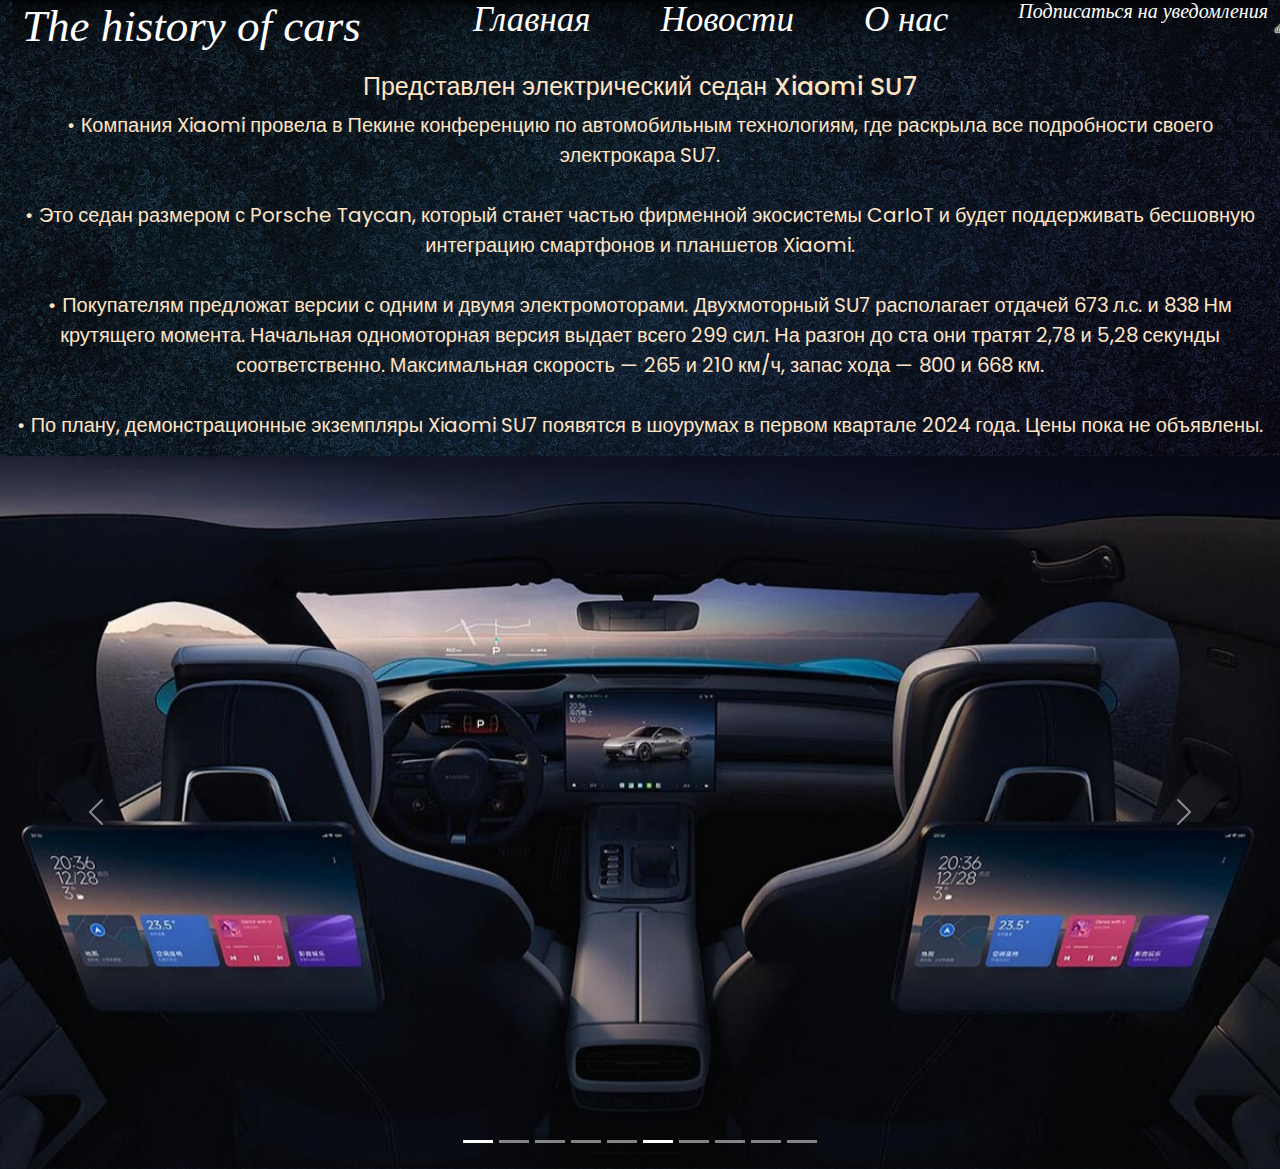
<file: html/news4.html>
<!DOCTYPE html>
<html lang="en">

<head>
    <meta charset="UTF-8">
    <meta name="viewport" content="width=device-width, initial-scale=1.0">
    <title>Представлен электрический седан Xiaomi SU7</title>
    <link href="https://cdn.jsdelivr.net/npm/bootstrap@5.2.3/dist/css/bootstrap.min.css" rel="stylesheet">
    <link href="https://bootstrap-5.ru/docs/5.2/assets/css/docs.css" rel="stylesheet">
    <link rel="stylesheet" href="../css/style.css">
</head>

<body class="body">
    <div class="container">
        <header class="header">
            <a href="../index.html" class="logo">The history of cars</a>
            <div class="menu">
                <a href="../index.html" class="navigation">Главная</a>
                <a href="../html/news.html" class="navigation">Новости</a>
                <a href="../html/Onas.html" class="navigation">О нас</a>
                <a href="../html/Register.html" class="navigation_dop">Подписаться на уведомления</a>
            </div>
        </header>
        <div class="nav_display">
            <nav class="navbar navbar-light bg-light fixed-top">
                <div class="container-fluid">
                    <a class="index-brand" href="../index.html">history of cars</a>
                    <button class="navbar-toggler" type="button" data-bs-toggle="offcanvas"
                        data-bs-target="#offcanvasNavbar" aria-controls="offcanvasNavbar">
                        <span class="navbar-toggler-icon"></span>
                    </button>
                    <div class="offcanvas offcanvas-end" tabindex="-1" id="offcanvasNavbar"
                        aria-labelledby="offcanvasNavbarLabel">
                        <div class="offcanvas-header">
                            <h5 class="offcanvas-title" id="offcanvasNavbarLabel">history of cars</h5>
                            <button type="button" class="btn-close text-reset" data-bs-dismiss="offcanvas"
                                aria-label="Close"></button>
                        </div>
                        <div class="offcanvas-body">
                            <ul class="navbar-nav justify-content-end flex-grow-1 pe-3">
                                <li class="nav-item">
                                <li class="nav-item">
                                    <a class="nav-link" href="../index.html">Главная</a>
                                </li>
                                <a class="nav-link" href="../html/news.html">Новости</a>
                                </li>
                                <li class="nav-item">
                                    <a class="nav-link" href="html/Onas.html">О нас</a>
                                </li>
                                <li class="nav-item">
                                    <a class="nav-link" href="../димон скинул3/html/Register.html">Подписка на
                                        уведомления</a>
                                </li>
                            </ul>
                            <form class="d-flex">
                                <input class="form-control me-2" type="Поиск" placeholder="Поиск" aria-label="Поиск">
                                <button class="btn btn-outline-success" type="submit">Поиск</button>
                            </form>
                        </div>
                    </div>
                </div>
            </nav>
        </div>
        <main>
            <h1 class="name-news">Представлен электрический седан Xiaomi SU7</h1>
            <p class="text-news">• Компания Xiaomi провела в Пекине конференцию по автомобильным технологиям, где
                раскрыла
                все подробности своего электрокара SU7. <br><br>

                • Это седан размером с Porsche Taycan, который станет частью фирменной экосистемы CarIoT и будет
                поддерживать бесшовную интеграцию смартфонов и планшетов Xiaomi. <br><br>

                • Покупателям предложат версии с одним и двумя электромоторами. Двухмоторный SU7 располагает отдачей 673
                л.с. и 838 Нм крутящего момента. Начальная одномоторная версия выдает всего 299 сил. На разгон до ста
                они
                тратят 2,78 и 5,28 секунды соответственно. Максимальная скорость — 265 и 210 км/ч, запас хода — 800 и
                668
                км. <br><br>

                • По плану, демонстрационные экземпляры Xiaomi SU7 появятся в шоурумах в первом квартале 2024 года. Цены
                пока не объявлены. <br></p>
    </div>
    <div class="adaptivny-slayder-lasekun">
        <div id="carouselExampleIndicators" class="carousel slide">
            <div class="carousel-indicators">
                <button type="button" data-bs-target="#carouselExampleIndicators" data-bs-slide-to="0" class="active"
                    aria-current="true" aria-label="Slide 1"></button>
                <button type="button" data-bs-target="#carouselExampleIndicators" data-bs-slide-to="1"
                    aria-label="Slide 2"></button>
                <button type="button" data-bs-target="#carouselExampleIndicators" data-bs-slide-to="2"
                    aria-label="Slide 3"></button>
                <button type="button" data-bs-target="#carouselExampleIndicators" data-bs-slide-to="3"
                    aria-label="Slide 4"></button>
                <button type="button" data-bs-target="#carouselExampleIndicators" data-bs-slide-to="4"
                    aria-label="Slide 5"></button>
                <button type="button" data-bs-target="#carouselExampleIndicators" data-bs-slide-to="5" class="active"
                    aria-current="true" aria-label="Slide 6"></button>
                <button type="button" data-bs-target="#carouselExampleIndicators" data-bs-slide-to="6"
                    aria-label="Slide 7"></button>
                <button type="button" data-bs-target="#carouselExampleIndicators" data-bs-slide-to="7"
                    aria-label="Slide 8"></button>
                <button type="button" data-bs-target="#carouselExampleIndicators" data-bs-slide-to="8"
                    aria-label="Slide 9"></button>
                <button type="button" data-bs-target="#carouselExampleIndicators" data-bs-slide-to="9"
                    aria-label="Slide 10"></button>
            </div>
            <div class="carousel-inner">
                <div class="carousel-item">
                    <img src="../assets/img/img-news4/-dGu5wZka0E.jpg" class="d-block w-100" alt="...">
                </div>
                <div class="carousel-item">
                    <img src="../assets/img/img-news4/13tTA-WfNlU.jpg" class="d-block w-100" alt="...">
                </div>
                <div class="carousel-item active">
                    <img src="../assets/img/img-news4/2PTRQ2kO-U4.jpg" class="d-block w-100" alt="...">
                </div>
                <div class="carousel-item">
                    <img src="../assets/img/img-news4/3CgxSOE5Vyg.jpg" class="d-block w-100" alt="...">
                </div>
                <div class="carousel-item">
                    <img src="../assets/img/img-news4/gEYRSHUCjLM.jpg" class="d-block w-100" alt="...">
                </div>
                <div class="carousel-item">
                    <img src="../assets/img/img-news4/HZmN-_QFl14.jpg" class="d-block w-100" alt="...">
                </div>
                <div class="carousel-item">
                    <img src="../assets/img/img-news4/nEp-OkafTvU.jpg" class=d-block w-100 alt="...">
                </div>
                <div class="carousel-item">
                    <img src="../assets/img/img-news4/oTPmaH2v4ps.jpg" class="d-block w-100" alt="...">
                </div>
                <div class="carousel-item">
                    <img src="../assets/img/img-news4/qKj-Sz3CdGQ.jpg" class="d-block w-100" alt="...">
                </div>
                <div class="carousel-item">
                    <img src="../assets/img/img-news4/Za0pUBDt0AA.jpg" class="d-block w-100" alt="...">
                </div>


            </div>
            <button class="carousel-control-prev" type="button" data-bs-target="#carouselExampleIndicators"
                data-bs-slide="prev">
                <span class="carousel-control-prev-icon" aria-hidden="true"></span>
                <span class="visually-hidden">Previous</span>
            </button>
            <button class="carousel-control-next" type="button" data-bs-target="#carouselExampleIndicators"
                data-bs-slide="next">
                <span class="carousel-control-next-icon" aria-hidden="true"></span>
                <span class="visually-hidden">Next</span>
            </button>
        </div>
    </div>
    </main>
    <script src="https://cdn.jsdelivr.net/npm/bootstrap@5.3.2/dist/js/bootstrap.bundle.min.js"
        integrity="sha384-C6RzsynM9kWDrMNeT87bh95OGNyZPhcTNXj1NW7RuBCsyN/o0jlpcV8Qyq46cDfL"
        crossorigin="anonymous"></script>
</body>


</html>
</file>
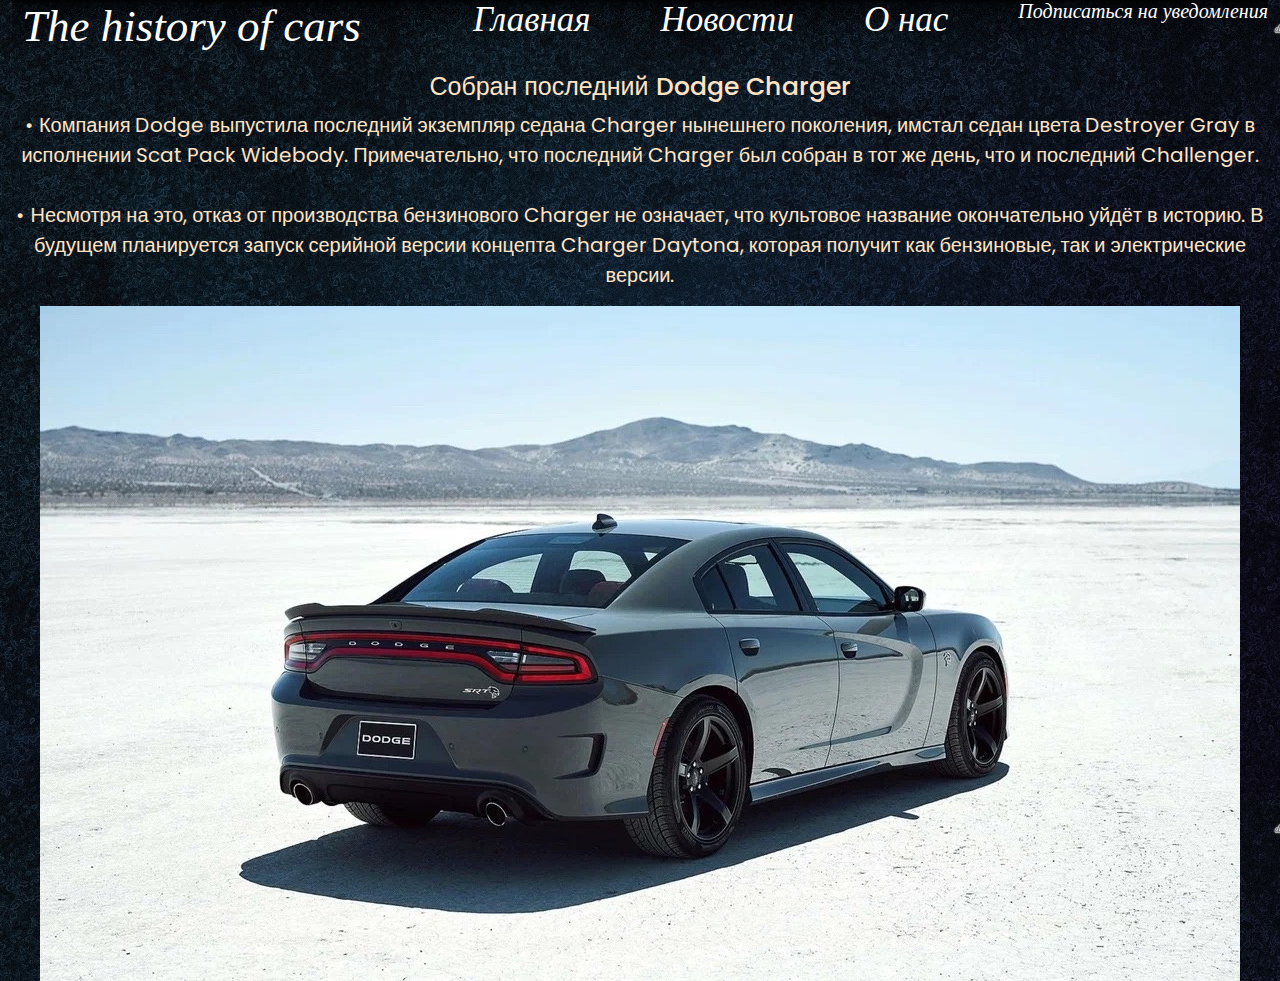
<file: html/news5.html>
<!DOCTYPE html>
<html lang="en">

<head>
    <meta charset="UTF-8">
    <meta name="viewport" content="width=device-width, initial-scale=1.0">
    <title>Собран последний Dodge Charger</title>
    <link href="https://cdn.jsdelivr.net/npm/bootstrap@5.2.3/dist/css/bootstrap.min.css" rel="stylesheet">
    <link href="https://bootstrap-5.ru/docs/5.2/assets/css/docs.css" rel="stylesheet">
    <link rel="stylesheet" href="../css/style.css">
</head>

<body class="body">
    <div class="container">
        <header class="header">
            <a href="../index.html" class="logo">The history of cars</a>
            <div class="menu">
                <a href="../index.html" class="navigation">Главная</a>
                <a href="../html/news.html" class="navigation">Новости</a>
                <a href="../html/Onas.html" class="navigation">О нас</a>
                <a href="../html/Register.html" class="navigation_dop">Подписаться на уведомления</a>
            </div>
        </header>
        <div class="nav_display">
            <nav class="navbar navbar-light bg-light fixed-top">
                <div class="container-fluid">
                    <a class="index-brand" href="../index.html">history of cars</a>
                    <button class="navbar-toggler" type="button" data-bs-toggle="offcanvas"
                        data-bs-target="#offcanvasNavbar" aria-controls="offcanvasNavbar">
                        <span class="navbar-toggler-icon"></span>
                    </button>
                    <div class="offcanvas offcanvas-end" tabindex="-1" id="offcanvasNavbar"
                        aria-labelledby="offcanvasNavbarLabel">
                        <div class="offcanvas-header">
                            <h5 class="offcanvas-title" id="offcanvasNavbarLabel">history of cars</h5>
                            <button type="button" class="btn-close text-reset" data-bs-dismiss="offcanvas"
                                aria-label="Close"></button>
                        </div>
                        <div class="offcanvas-body">
                            <ul class="navbar-nav justify-content-end flex-grow-1 pe-3">
                                <li class="nav-item">
                                <li class="nav-item">
                                    <a class="nav-link" href="../index.html">Главная</a>
                                </li>
                                <a class="nav-link" href="../html/news.html">Новости</a>
                                </li>
                                <li class="nav-item">
                                    <a class="nav-link" href="html/Onas.html">О нас</a>
                                </li>
                                <li class="nav-item">
                                    <a class="nav-link" href="../димон скинул3/html/Register.html">Подписка на
                                        уведомления</a>
                                </li>
                            </ul>
                            <form class="d-flex">
                                <input class="form-control me-2" type="Поиск" placeholder="Поиск" aria-label="Поиск">
                                <button class="btn btn-outline-success" type="submit">Поиск</button>
                            </form>
                        </div>
                    </div>
                </div>
            </nav>
        </div>
        <main>
            <h1 class="name-news">Собран последний Dodge Charger</h1>
            <p class="text-news">• Компания Dodge выпустила последний экземпляр седана Charger нынешнего поколения,
                имстал
                седан цвета Destroyer Gray в исполнении Scat Pack Widebody. Примечательно, что последний Charger был
                собран
                в тот же день, что и последний Challenger. <br><br>

                • Несмотря на это, отказ от производства бензинового Charger не означает, что культовое название
                окончательно уйдёт в историю. В будущем планируется запуск серийной версии концепта Charger Daytona,
                которая
                получит как бензиновые, так и электрические версии.<br></p>
            <div class="abusteku-deagulus">
                <img src="../assets/img/img-news5/new5.jpg" alt="">
            </div>
    </div>
    </main>
    <script src="https://cdn.jsdelivr.net/npm/bootstrap@5.3.2/dist/js/bootstrap.bundle.min.js"
        integrity="sha384-C6RzsynM9kWDrMNeT87bh95OGNyZPhcTNXj1NW7RuBCsyN/o0jlpcV8Qyq46cDfL"
        crossorigin="anonymous"></script>
</body>


</html>
</file>
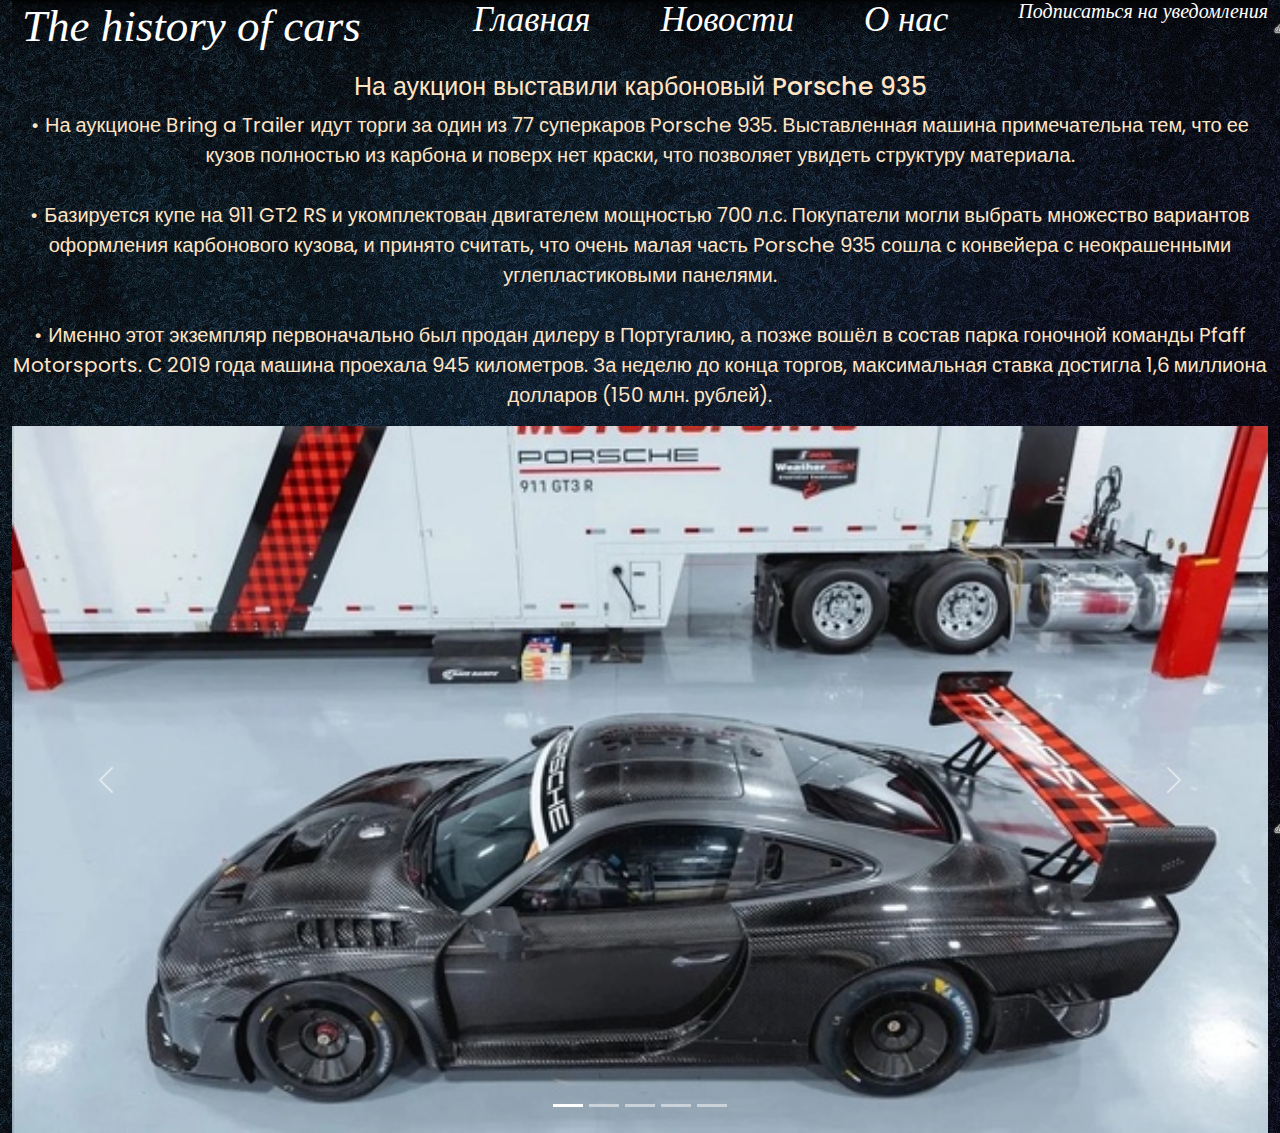
<file: html/news6.html>
<!DOCTYPE html>
<html lang="en">
<head>
    <meta charset="UTF-8">
    <meta name="viewport" content="width=device-width, initial-scale=1.0">
    <title>На аукцион выставили карбоновый Porsche 935</title>
    <link href="https://cdn.jsdelivr.net/npm/bootstrap@5.2.3/dist/css/bootstrap.min.css" rel="stylesheet">
    <link href="https://bootstrap-5.ru/docs/5.2/assets/css/docs.css" rel="stylesheet">
    <link rel="stylesheet" href="../css/style.css">
</head>

<body class="body">
    <div class="container">
        <header class="header">
            <a href="../index.html" class="logo">The history of cars</a>
            <div class="menu">
                <a href="../index.html" class="navigation">Главная</a>
                <a href="../html/news.html" class="navigation">Новости</a>
                <a href="../html/Onas.html" class="navigation">О нас</a>
                <a href="../html/Register.html" class="navigation_dop">Подписаться на уведомления</a>
            </div>
        </header>
        <div class="nav_display">
            <nav class="navbar navbar-light bg-light fixed-top">
                <div class="container-fluid">
                    <a class="index-brand" href="../index.html">history of cars</a>
                    <button class="navbar-toggler" type="button" data-bs-toggle="offcanvas"
                        data-bs-target="#offcanvasNavbar" aria-controls="offcanvasNavbar">
                        <span class="navbar-toggler-icon"></span>
                    </button>
                    <div class="offcanvas offcanvas-end" tabindex="-1" id="offcanvasNavbar"
                        aria-labelledby="offcanvasNavbarLabel">
                        <div class="offcanvas-header">
                            <h5 class="offcanvas-title" id="offcanvasNavbarLabel">history of cars</h5>
                            <button type="button" class="btn-close text-reset" data-bs-dismiss="offcanvas"
                                aria-label="Close"></button>
                        </div>
                        <div class="offcanvas-body">
                            <ul class="navbar-nav justify-content-end flex-grow-1 pe-3">
                                <li class="nav-item">
                                <li class="nav-item">
                                    <a class="nav-link" href="../index.html">Главная</a>
                                </li>
                                <a class="nav-link" href="../html/news.html">Новости</a>
                                </li>
                                <li class="nav-item">
                                    <a class="nav-link" href="html/Onas.html">О нас</a>
                                </li>
                                <li class="nav-item">
                                    <a class="nav-link" href="../димон скинул3/html/Register.html">Подписка на
                                        уведомления</a>
                                </li>
                            </ul>
                            <form class="d-flex">
                                <input class="form-control me-2" type="Поиск" placeholder="Поиск" aria-label="Поиск">
                                <button class="btn btn-outline-success" type="submit">Поиск</button>
                            </form>
                        </div>
                    </div>
                </div>
            </nav>
        </div>
        <main>
            <h1 class="name-news">На аукцион выставили карбоновый Porsche 935</h1>
            <p class="text-news">• На аукционе Bring a Trailer идут торги за один из 77 суперкаров Porsche 935.
                Выставленная
                машина примечательна тем, что ее кузов полностью из карбона и поверх нет краски, что позволяет увидеть
                структуру материала. <br><br>

                • Базируется купе на 911 GT2 RS и укомплектован двигателем мощностью 700 л.с. Покупатели могли выбрать
                множество вариантов оформления карбонового кузова, и принято считать, что очень малая часть Porsche 935
                сошла с конвейера с неокрашенными углепластиковыми панелями. <br><br>

                • Именно этот экземпляр первоначально был продан дилеру в Португалию, а позже вошёл в состав парка
                гоночной
                команды Pfaff Motorsports. С 2019 года машина проехала 945 километров. За неделю до конца торгов,
                максимальная ставка достигла 1,6 миллиона долларов (150 млн. рублей).<br></p>
            <div class="adaptivny-slayder-lasekun">
                <div id="carouselExampleIndicators" class="carousel slide">
                    <div class="carousel-indicators">
                        <button type="button" data-bs-target="#carouselExampleIndicators" data-bs-slide-to="0"
                            class="active" aria-current="true" aria-label="Slide 1"></button>
                        <button type="button" data-bs-target="#carouselExampleIndicators" data-bs-slide-to="1"
                            aria-label="Slide 2"></button>
                        <button type="button" data-bs-target="#carouselExampleIndicators" data-bs-slide-to="2"
                            aria-label="Slide 3"></button>
                        <button type="button" data-bs-target="#carouselExampleIndicators" data-bs-slide-to="3"
                            aria-label="Slide 4"></button>
                        <button type="button" data-bs-target="#carouselExampleIndicators" data-bs-slide-to="4"
                            aria-label="Slide 5"></button>
                    </div>
                    <div class="carousel-inner">
                        <div class="carousel-item">
                            <img src="../assets/img/img-news6/mRjsIZnSUqw.jpg" class="d-block w-100" alt="...">
                        </div>
                        <div class="carousel-item">
                            <img src="../assets/img/img-news6/nHhKe9OlTXk.jpg" class="d-block w-100" alt="...">
                        </div>
                        <div class="carousel-item active">
                            <img src="../assets/img/img-news6/nnoZJZyuWfE.jpg" class="d-block w-100" alt="...">
                        </div>
                        <div class="carousel-item">
                            <img src="../assets/img/img-news6/tU_00to2Hic.jpg" class="d-block w-100" alt="...">
                        </div>
                        <div class="carousel-item">
                            <img src="../assets/img/img-news6/u4CXSPWGf2k.jpg" class="d-block w-100" alt="...">
                        </div>


                    </div>
                    <button class="carousel-control-prev" type="button" data-bs-target="#carouselExampleIndicators"
                        data-bs-slide="prev">
                        <span class="carousel-control-prev-icon" aria-hidden="true"></span>
                        <span class="visually-hidden">Previous</span>
                    </button>
                    <button class="carousel-control-next" type="button" data-bs-target="#carouselExampleIndicators"
                        data-bs-slide="next">
                        <span class="carousel-control-next-icon" aria-hidden="true"></span>
                        <span class="visually-hidden">Next</span>
                    </button>
                </div>
            </div>

    </div>
    </main>
    <script src="https://cdn.jsdelivr.net/npm/bootstrap@5.3.2/dist/js/bootstrap.bundle.min.js"
        integrity="sha384-C6RzsynM9kWDrMNeT87bh95OGNyZPhcTNXj1NW7RuBCsyN/o0jlpcV8Qyq46cDfL"
        crossorigin="anonymous"></script>
</body>


</html>
</file>
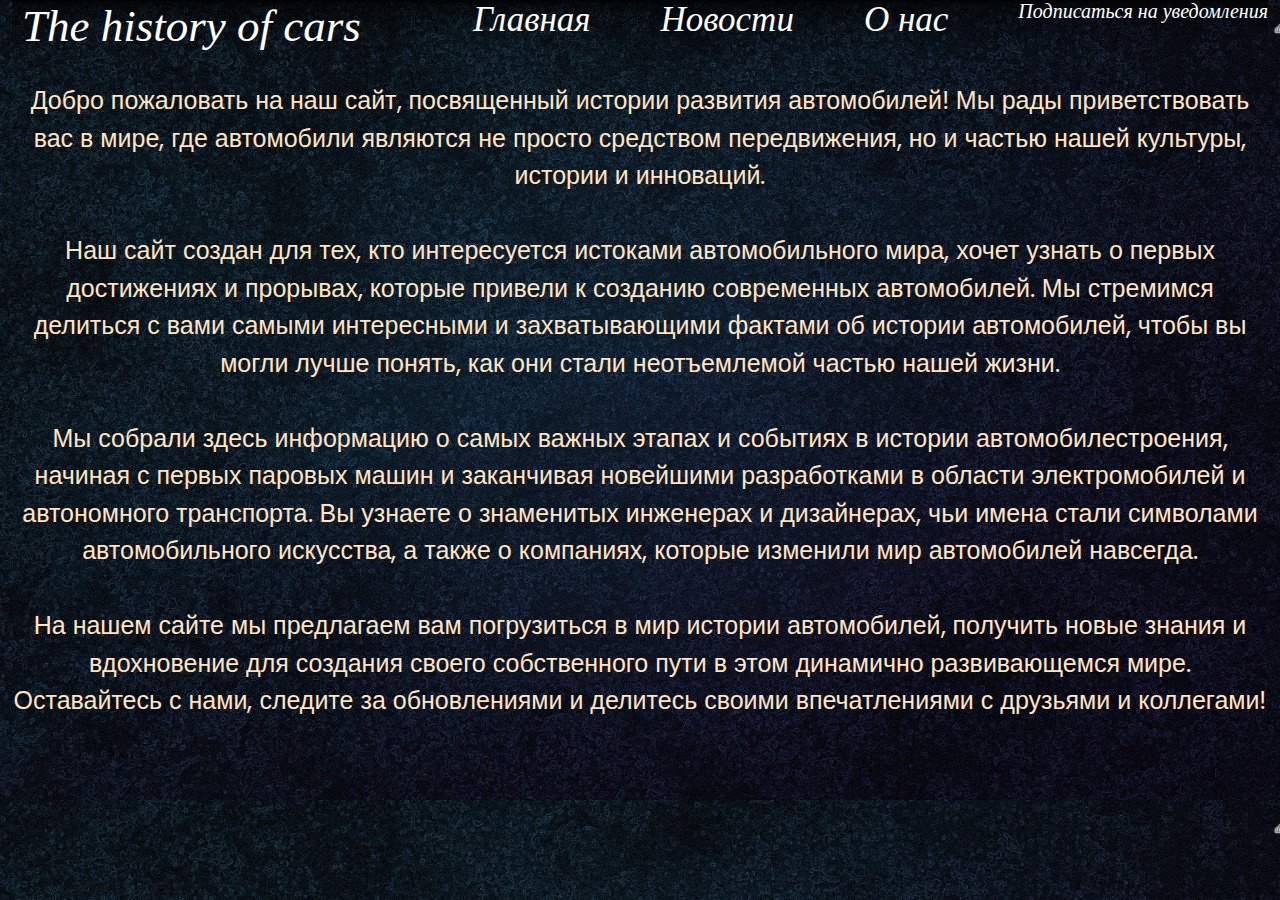
<file: html/Onas.html>
<!DOCTYPE html>
<html lang="en">

<head>
    <meta charset="UTF-8">
    <meta name="viewport" content="width=device-width, initial-scale=1.0">
    <title>О нас</title>
    <link href="https://cdn.jsdelivr.net/npm/bootstrap@5.2.3/dist/css/bootstrap.min.css" rel="stylesheet">
    <link href="https://bootstrap-5.ru/docs/5.2/assets/css/docs.css" rel="stylesheet">
    <link rel="stylesheet" href="../css/style.css">
</head>

<body class="body">
    <div class="container">
        <header class="header">
            <a href="../index.html" class="logo">The history of cars</a>
            <div class="menu">
                <a href="../index.html" class="navigation">Главная</a>
                <a href="../html/news.html" class="navigation">Новости</a>
                <a href="#" class="navigation">О нас</a>
                <a href="../html/Register.html" class="navigation_dop">Подписаться на уведомления</a>
            </div>
        </header>
        <div class="nav_display">
            <nav class="navbar navbar-light bg-light fixed-top">
                <div class="container-fluid">
                    <a class="index-brand" href="../index.html">history of cars</a>
                    <button class="navbar-toggler" type="button" data-bs-toggle="offcanvas"
                        data-bs-target="#offcanvasNavbar" aria-controls="offcanvasNavbar">
                        <span class="navbar-toggler-icon"></span>
                    </button>
                    <div class="offcanvas offcanvas-end" tabindex="-1" id="offcanvasNavbar"
                        aria-labelledby="offcanvasNavbarLabel">
                        <div class="offcanvas-header">
                            <h5 class="offcanvas-title" id="offcanvasNavbarLabel">history of cars</h5>
                            <button type="button" class="btn-close text-reset" data-bs-dismiss="offcanvas"
                                aria-label="Close"></button>
                        </div>
                        <div class="offcanvas-body">
                            <ul class="navbar-nav justify-content-end flex-grow-1 pe-3">
                                <li class="nav-item">
                                <li class="nav-item">
                                    <a class="nav-link" href="../index.html">Главная</a>
                                </li>
                                <a class="nav-link" href="../html/news.html">Новости</a>
                                </li>
                                <li class="nav-item">
                                    <a class="nav-link" href="#">О нас</a>
                                </li>
                                <li class="nav-item">
                                    <a class="nav-link" href="../html/Register.html">Подписка на
                                        уведомления</a>
                                </li>
                            </ul>
                            <form class="d-flex">
                                <input class="form-control me-2" type="Поиск" placeholder="Поиск" aria-label="Поиск">
                                <button class="btn btn-outline-success" type="submit">Поиск</button>
                            </form>
                        </div>
                    </div>
                </div>
            </nav>
        </div>
        <main>
            <p class="text-onas">Добро пожаловать на наш сайт, посвященный истории развития автомобилей! Мы рады
                приветствовать вас в мире,
                где автомобили являются не просто средством передвижения, но и частью нашей культуры, истории и
                инноваций.
                <br><br>

                Наш сайт создан для тех, кто интересуется истоками автомобильного мира, хочет узнать о первых
                достижениях и
                прорывах, которые привели к созданию современных автомобилей. Мы стремимся делиться с вами самыми
                интересными и захватывающими фактами об истории автомобилей, чтобы вы могли лучше понять, как они стали
                неотъемлемой частью нашей жизни. <br><br>

                Мы собрали здесь информацию о самых важных этапах и событиях в истории автомобилестроения, начиная с
                первых
                паровых машин и заканчивая новейшими разработками в области электромобилей и автономного транспорта. Вы
                узнаете о знаменитых инженерах и дизайнерах, чьи имена стали символами автомобильного искусства, а также
                о
                компаниях, которые изменили мир автомобилей навсегда. <br><br>

                На нашем сайте мы предлагаем вам погрузиться в мир истории автомобилей, получить новые знания и
                вдохновение
                для создания своего собственного пути в этом динамично развивающемся мире. Оставайтесь с нами, следите
                за
                обновлениями и делитесь своими впечатлениями с друзьями и коллегами! <br><br>
            </p>
        </main>
    </div>
    <script src="https://cdn.jsdelivr.net/npm/bootstrap@5.3.2/dist/js/bootstrap.bundle.min.js"
        integrity="sha384-C6RzsynM9kWDrMNeT87bh95OGNyZPhcTNXj1NW7RuBCsyN/o0jlpcV8Qyq46cDfL"
        crossorigin="anonymous"></script>
</body>

</html>
</file>
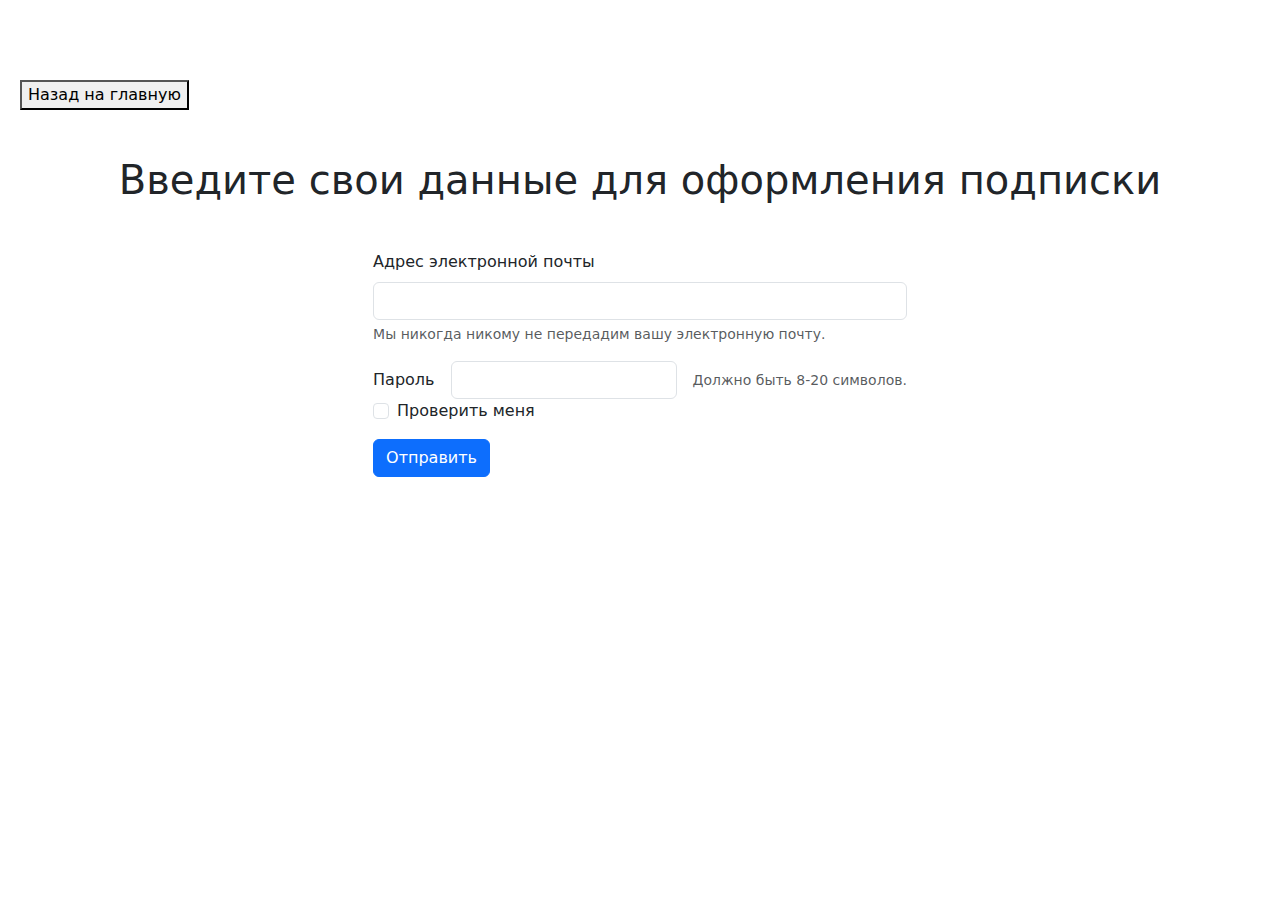
<file: html/Register.html>
<!DOCTYPE html>
<html lang="en">

<head>
    <meta charset="UTF-8">
    <meta name="viewport" content="width=device-width, initial-scale=1.0">
    <title>Уведомления</title>
    <link href="https://cdn.jsdelivr.net/npm/bootstrap@5.2.3/dist/css/bootstrap.min.css" rel="stylesheet">
    <link href="https://bootstrap-5.ru/docs/5.2/assets/css/docs.css" rel="stylesheet">
    <link rel="stylesheet" href="../css/style.css">
</head>

<body>
    <header>
        <div class="nav_display">
            <nav class="navbar navbar-light bg-light fixed-top">
                <div class="container-fluid">
                    <a class="index-brand" href="../index.html">history of cars</a>
                    <button class="navbar-toggler" type="button" data-bs-toggle="offcanvas"
                        data-bs-target="#offcanvasNavbar" aria-controls="offcanvasNavbar">
                        <span class="navbar-toggler-icon"></span>
                    </button>
                    <div class="offcanvas offcanvas-end" tabindex="-1" id="offcanvasNavbar"
                        aria-labelledby="offcanvasNavbarLabel">
                        <div class="offcanvas-header">
                            <h5 class="offcanvas-title" id="offcanvasNavbarLabel">history of cars</h5>
                            <button type="button" class="btn-close text-reset" data-bs-dismiss="offcanvas"
                                aria-label="Close"></button>
                        </div>
                        <div class="offcanvas-body">
                            <ul class="navbar-nav justify-content-end flex-grow-1 pe-3">
                                <li class="nav-item">
                                <li class="nav-item">
                                    <a class="nav-link" href="../index.html">Главная</a>
                                </li>
                                <a class="nav-link" href="../димон скинул3/html/news.html">Новости</a>
                                </li>
                                <li class="nav-item">
                                    <a class="nav-link" href="html/Onas.html">О нас</a>
                                </li>
                                <li class="nav-item">
                                    <a class="nav-link" href="../димон скинул3/html/Register.html">Подписка на
                                        уведомления</a>
                                </li>
                            </ul>
                            <form class="d-flex">
                                <input class="form-control me-2" type="Поиск" placeholder="Поиск" aria-label="Поиск">
                                <button class="btn btn-outline-success" type="submit">Поиск</button>
                            </form>
                        </div>
                    </div>
                </div>
            </nav>
        </div>
    </header>
    <main>
        <a href="../index.html">
            <button type="button" class="btn-primary1">Назад на главную</button></a>
        <p class="register-or-">Введите свои данные для оформления подписки</p>

        <div class="register-bootstrap">
            <form>
                <div class="mb-3">
                    <label for="exampleInputEmail1" class="form-label">Адрес электронной почты</label>
                    <input type="email" class="form-control" id="exampleInputEmail1" aria-describedby="emailHelp">
                    <div id="emailHelp" class="form-text">Мы никогда никому не передадим вашу электронную почту.</div>
                </div>
                <div class="row g-3 align-items-center">
                    <div class="col-auto">
                        <label for="inputPassword6" class="col-form-label">Пароль</label>
                    </div>
                    <div class="col-auto">
                        <input type="password" id="inputPassword6" class="form-control"
                            aria-describedby="passwordHelpInline">
                    </div>
                    <div class="col-auto">
                        <span id="passwordHelpInline" class="form-text">
                            Должно быть 8-20 символов.
                        </span>
                    </div>
                </div>
                <div class="mb-3 form-check">
                    <input type="checkbox" class="form-check-input" id="exampleCheck1">
                    <label class="form-check-label" for="exampleCheck1">Проверить меня</label>
                </div>
                <button type="submit" class="btn btn-primary">Отправить</button>
            </form>
        </div>
    </main>
    <script src="https://cdn.jsdelivr.net/npm/bootstrap@5.3.2/dist/js/bootstrap.bundle.min.js"
        integrity="sha384-C6RzsynM9kWDrMNeT87bh95OGNyZPhcTNXj1NW7RuBCsyN/o0jlpcV8Qyq46cDfL"
        crossorigin="anonymous"></script>
</body>

</html>
</file>
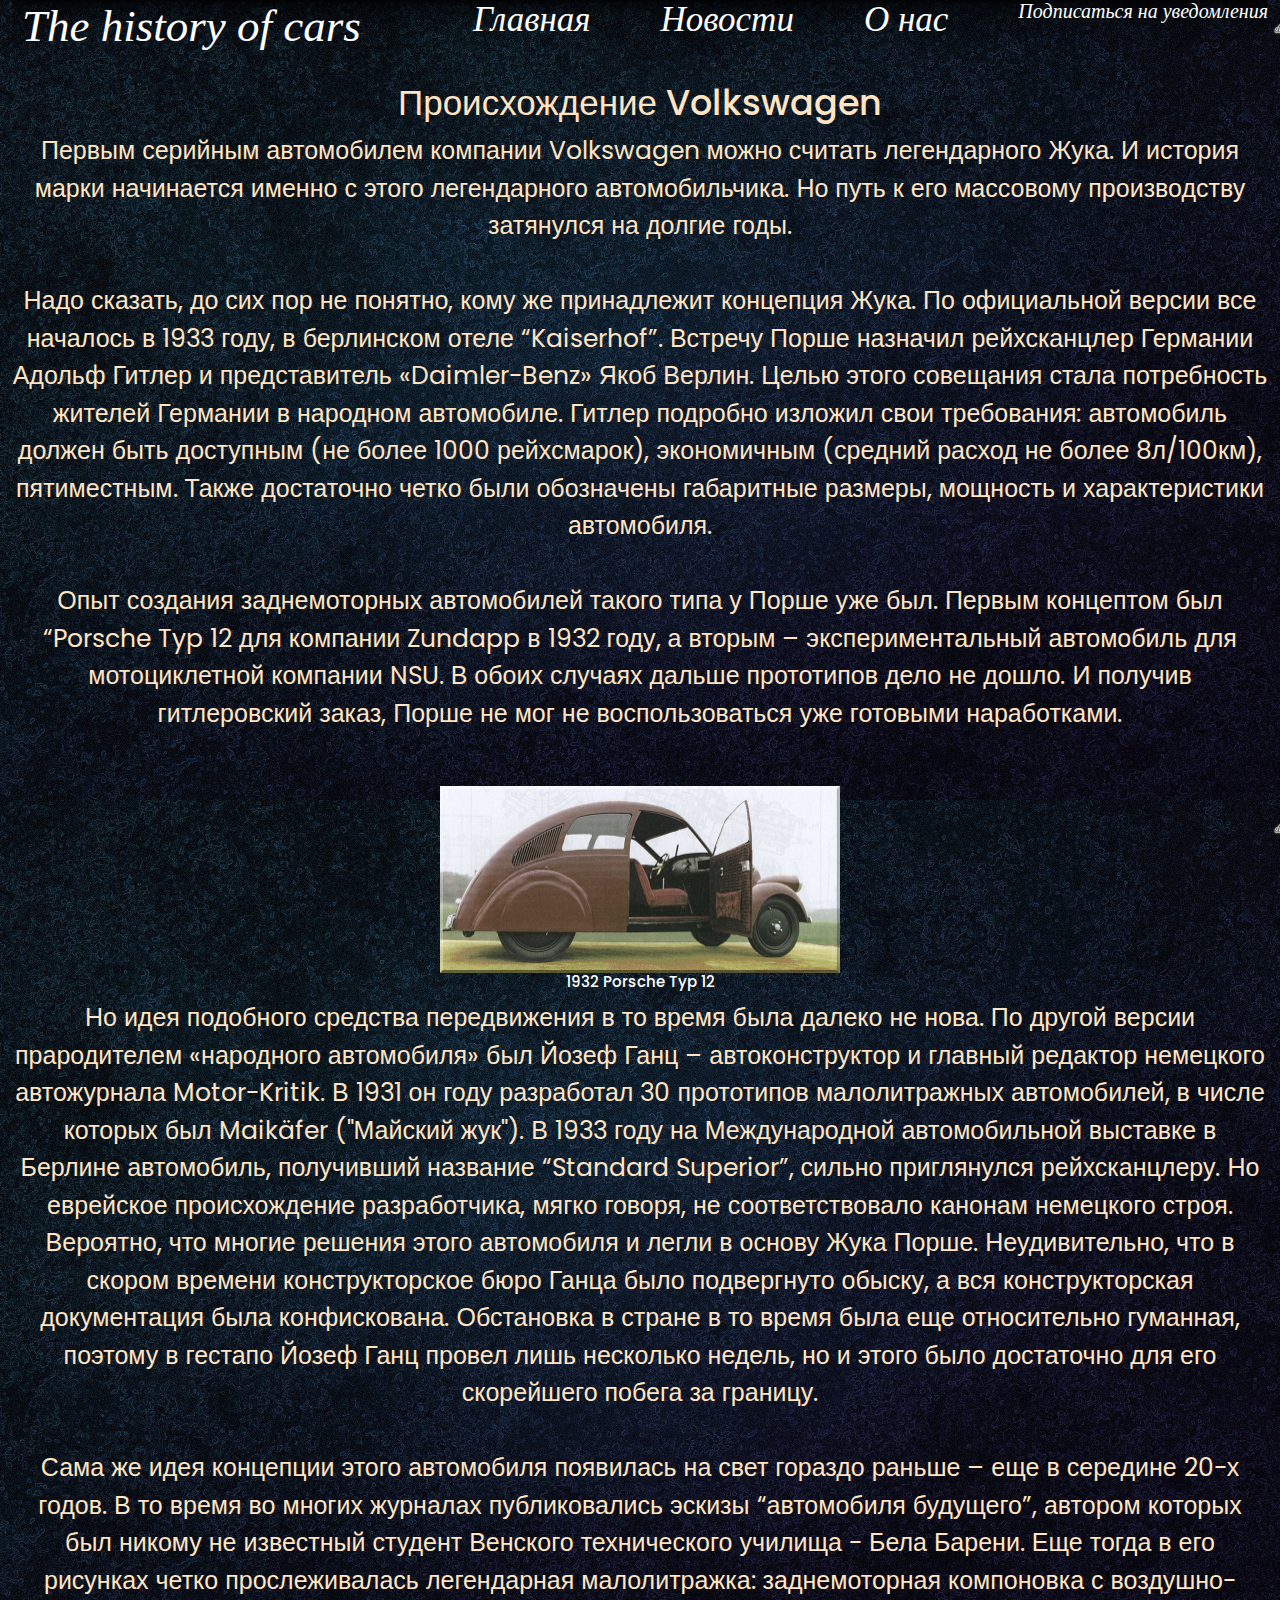
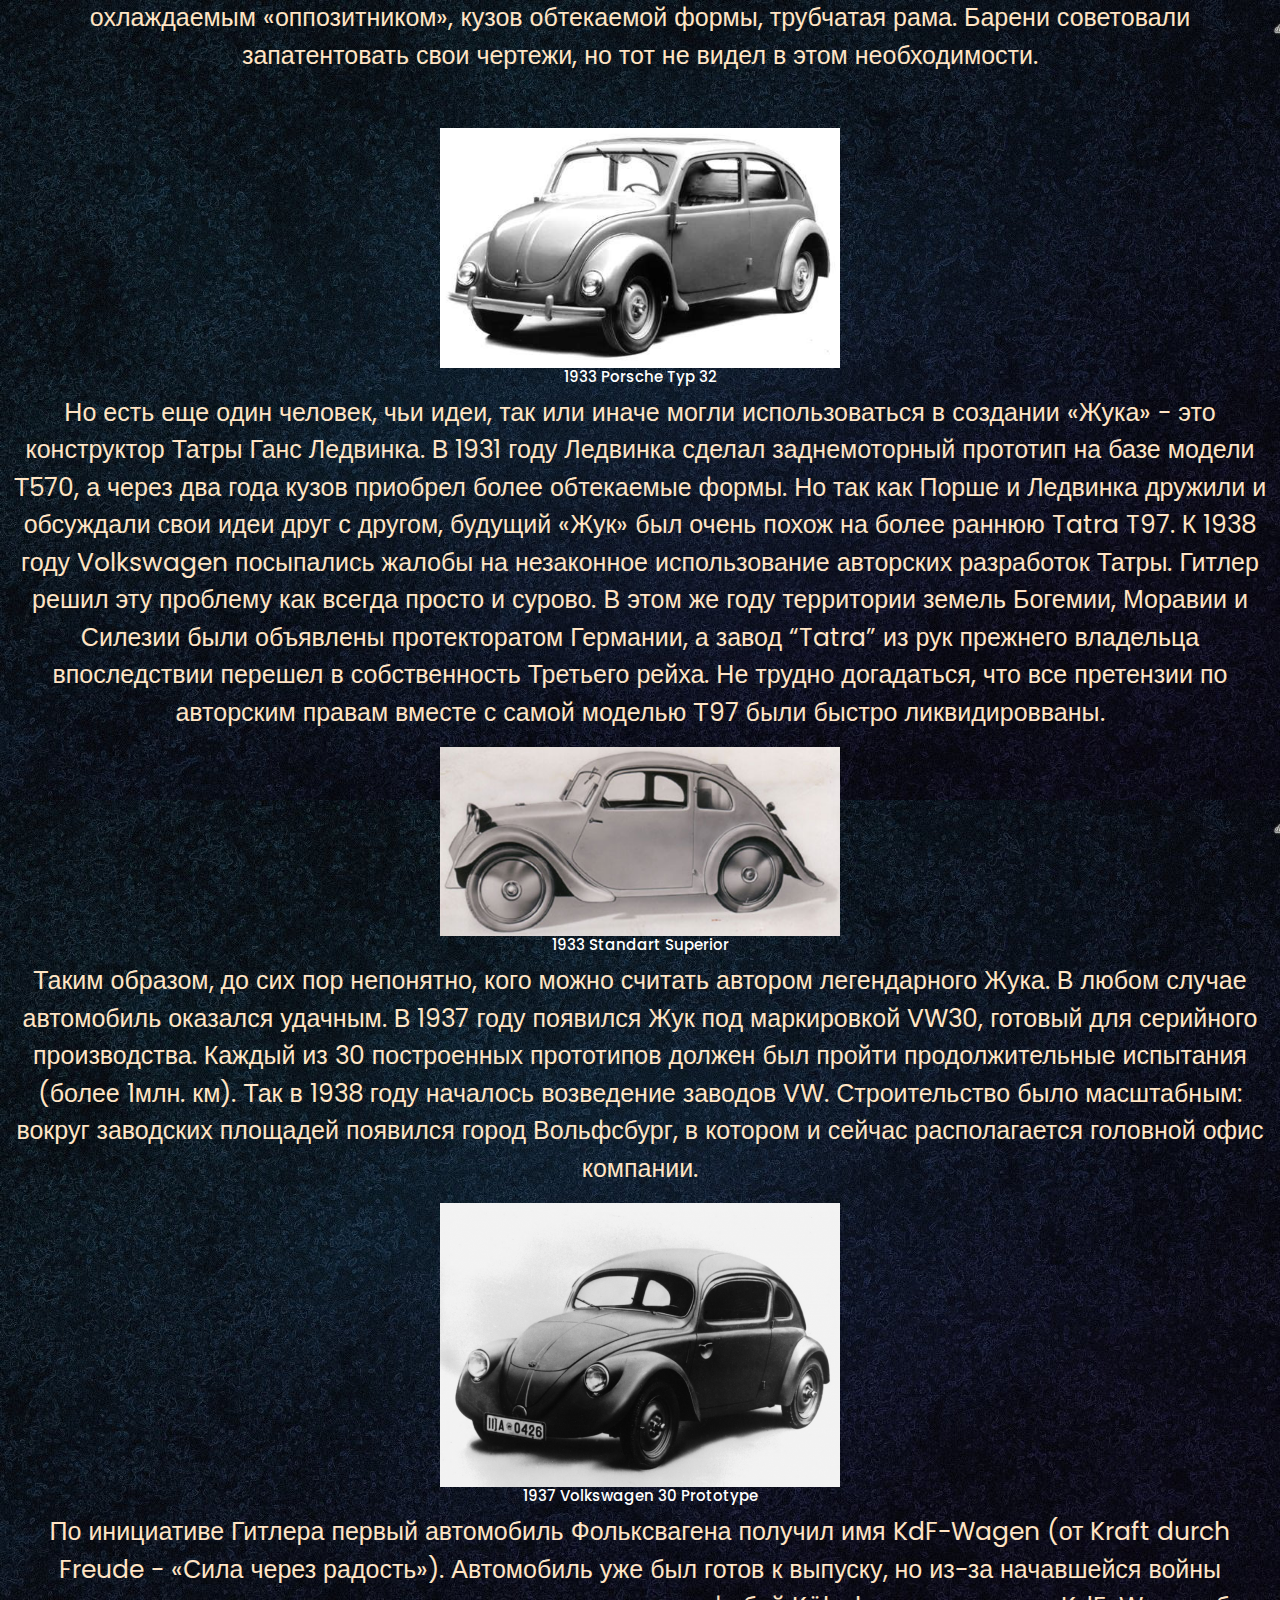
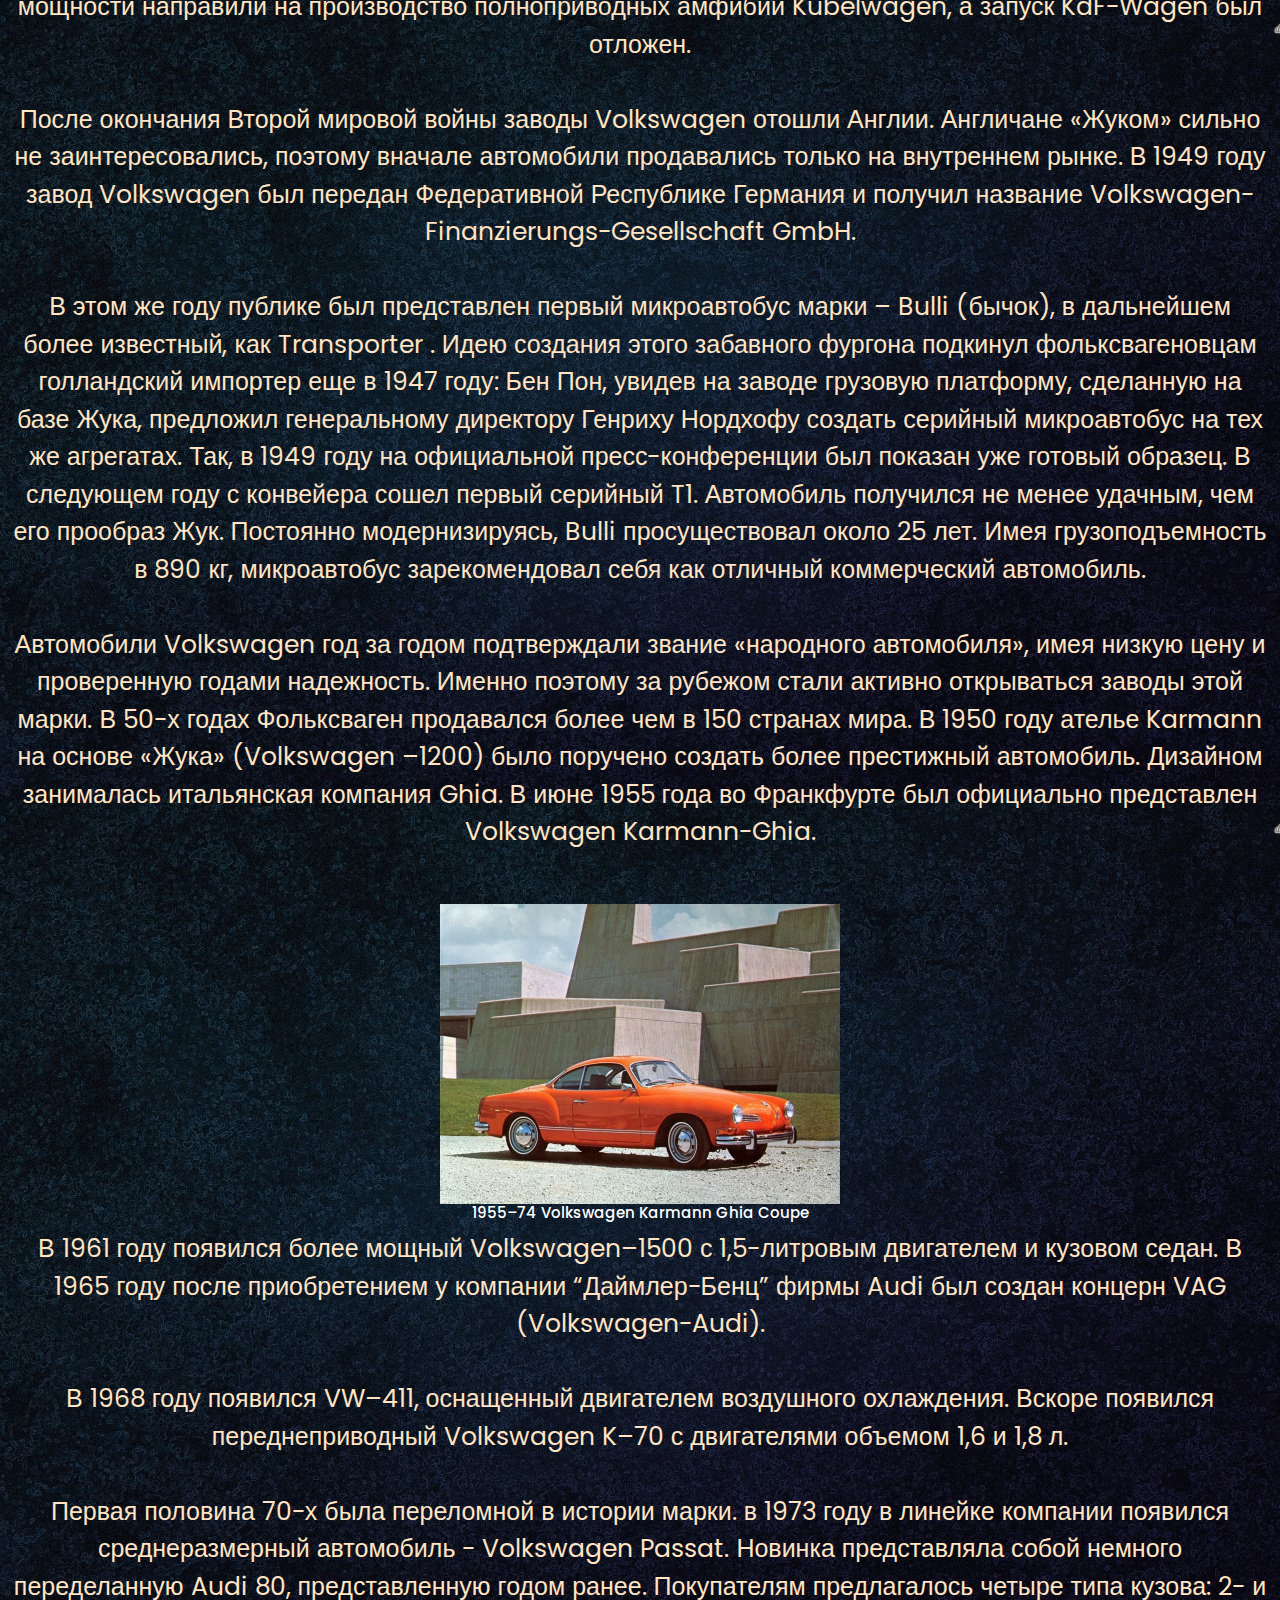
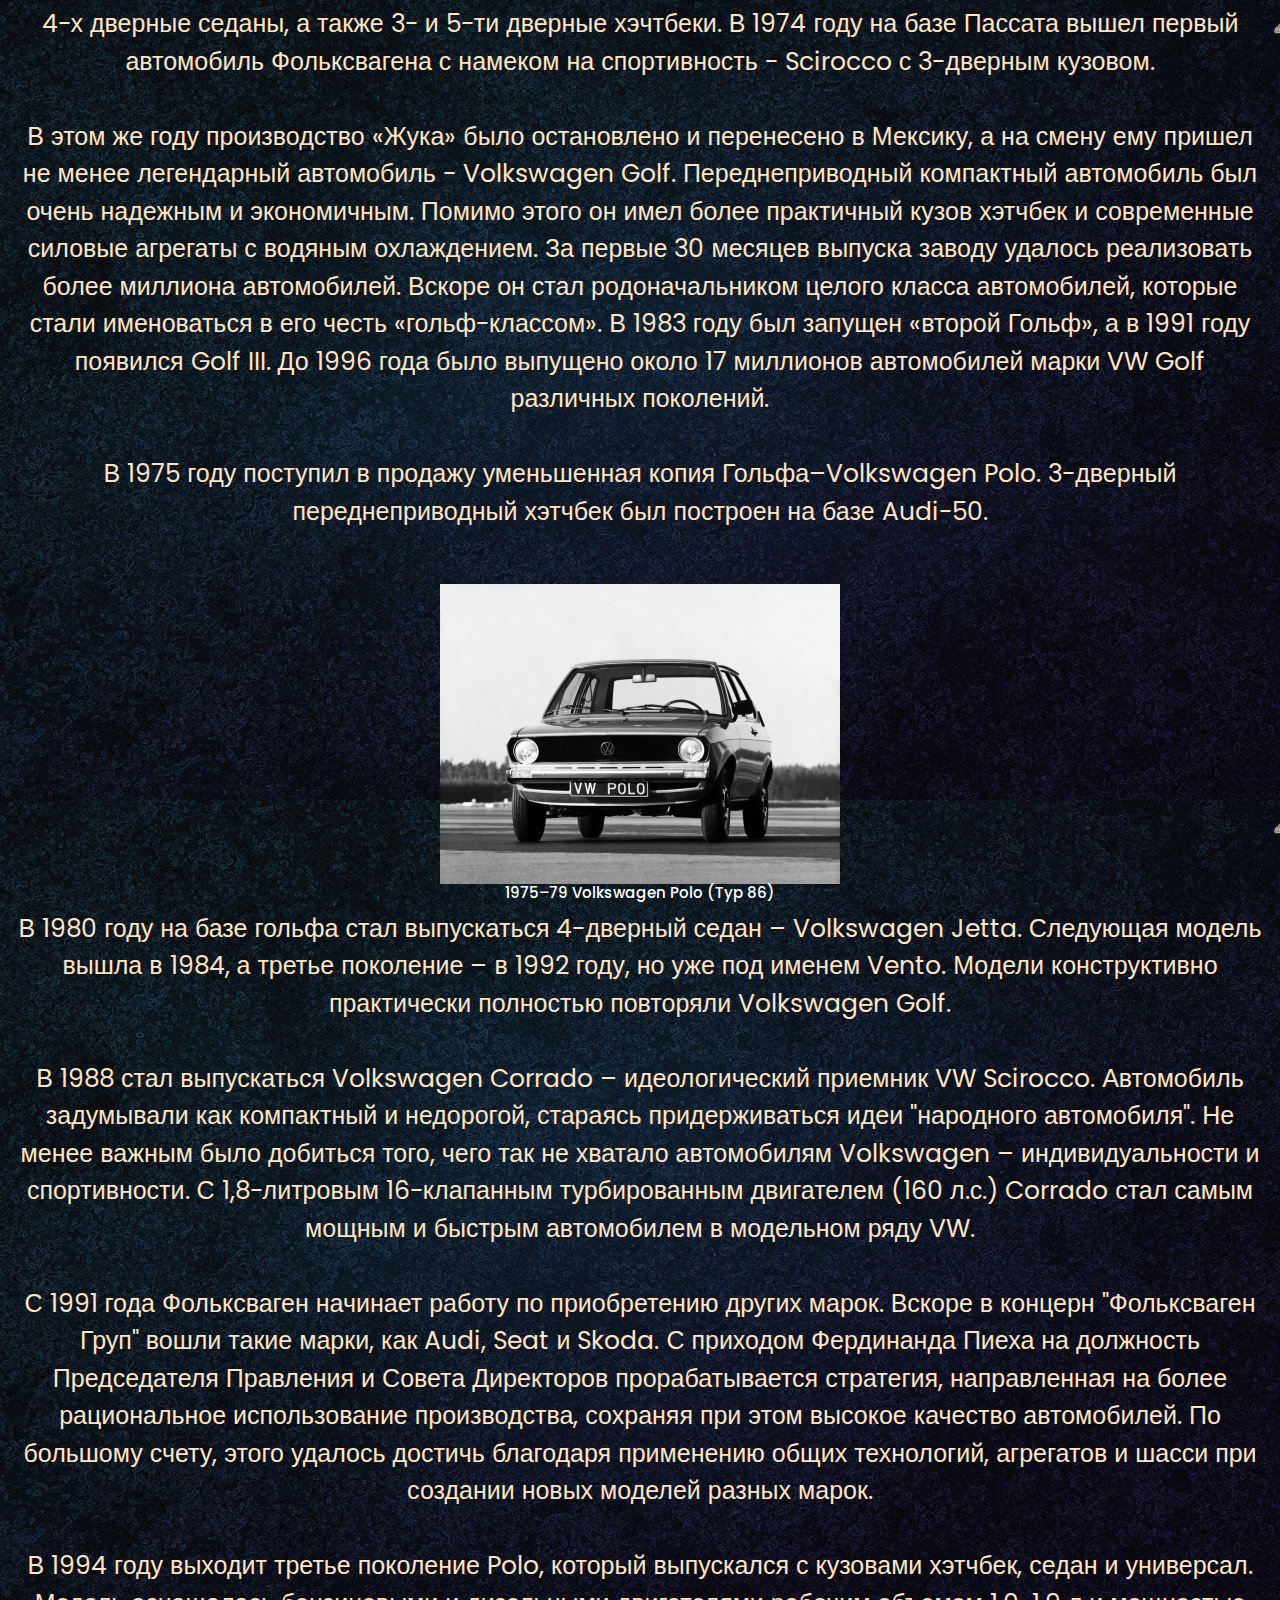
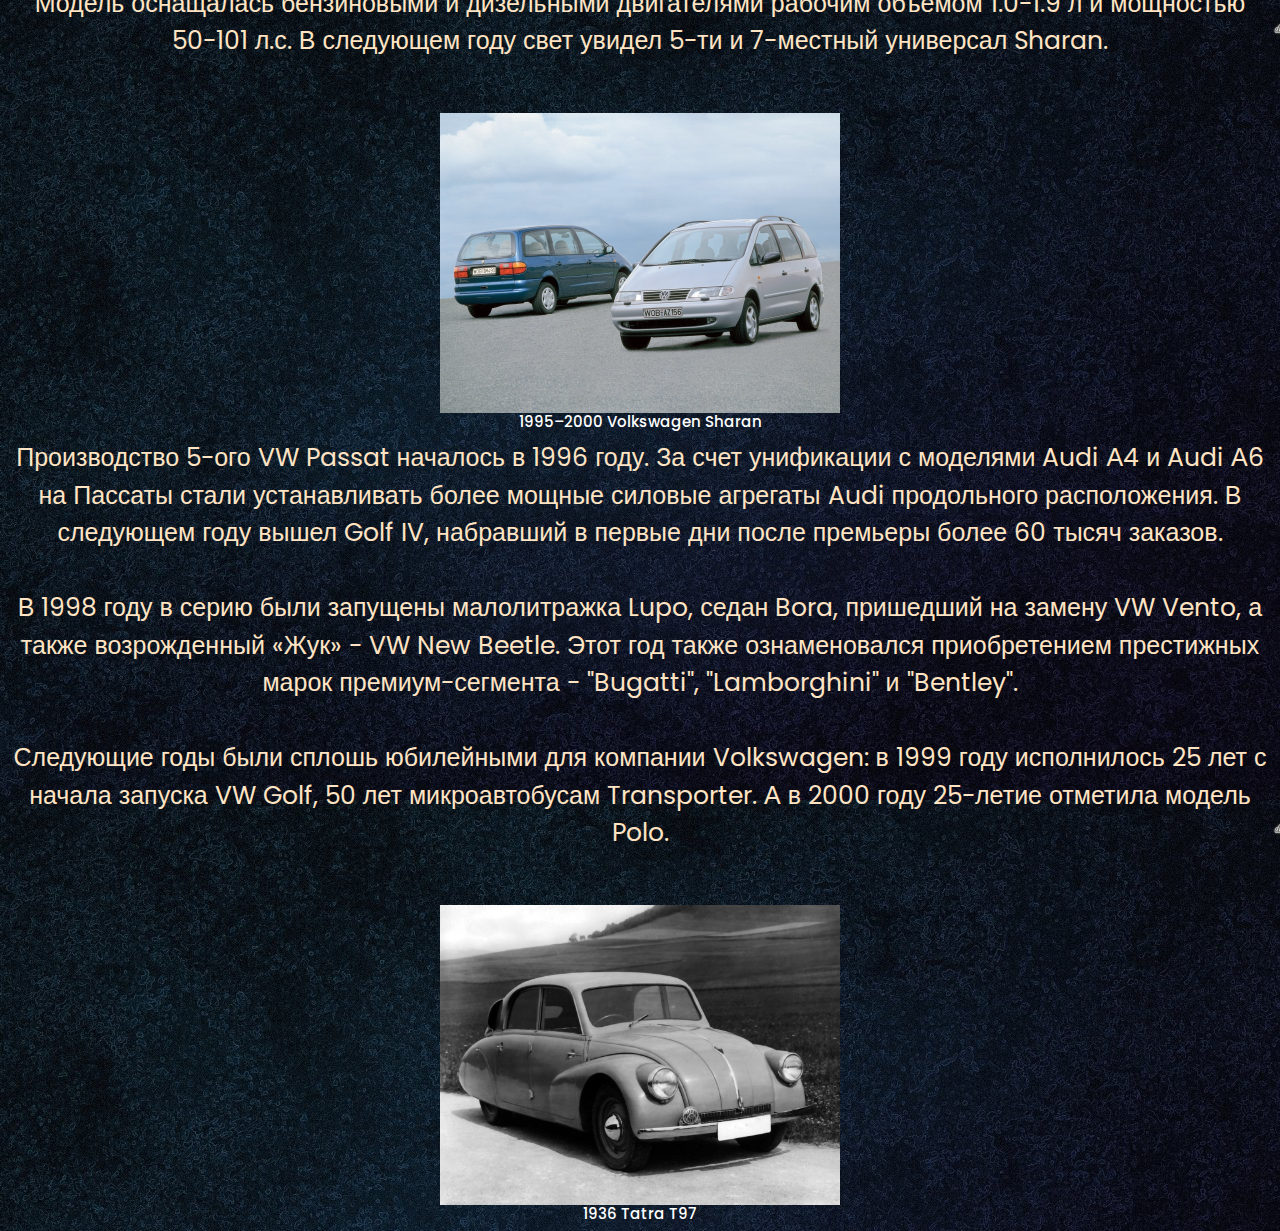
<file: html/Volkswagen.html>
<!DOCTYPE html>
<html lang="en">

<head>
    <meta charset="UTF-8">
    <meta name="viewport" content="width=device-width, initial-scale=1.0">
    <title>Volkswagen</title>
    <link href="https://cdn.jsdelivr.net/npm/bootstrap@5.2.3/dist/css/bootstrap.min.css" rel="stylesheet">
    <link href="https://bootstrap-5.ru/docs/5.2/assets/css/docs.css" rel="stylesheet">
    <link rel="stylesheet" href="../css/style.css">
</head>

<body class="body">
    <div class="container">
        <header class="header">
            <a href="../index.html" class="logo">The history of cars</a>
            <div class="menu">
                <a href="../index.html" class="navigation">Главная</a>
                <a href="../html/news.html" class="navigation">Новости</a>
                <a href="../html/Onas.html" class="navigation">О нас</a>
                <a href="../html/Register.html" class="navigation_dop">Подписаться на уведомления</a>
            </div>
        </header>
        <div class="nav_display">
            <nav class="navbar navbar-light bg-light fixed-top">
                <div class="container-fluid">
                    <a class="index-brand" href="../index.html">history of cars</a>
                    <button class="navbar-toggler" type="button" data-bs-toggle="offcanvas"
                        data-bs-target="#offcanvasNavbar" aria-controls="offcanvasNavbar">
                        <span class="navbar-toggler-icon"></span>
                    </button>
                    <div class="offcanvas offcanvas-end" tabindex="-1" id="offcanvasNavbar"
                        aria-labelledby="offcanvasNavbarLabel">
                        <div class="offcanvas-header">
                            <h5 class="offcanvas-title" id="offcanvasNavbarLabel">history of cars</h5>
                            <button type="button" class="btn-close text-reset" data-bs-dismiss="offcanvas"
                                aria-label="Close"></button>
                        </div>
                        <div class="offcanvas-body">
                            <ul class="navbar-nav justify-content-end flex-grow-1 pe-3">
                                <li class="nav-item">
                                <li class="nav-item">
                                    <a class="nav-link" href="../index.html">Главная</a>
                                </li>
                                <a class="nav-link" href="../html/news.html">Новости</a>
                                </li>
                                <li class="nav-item">
                                    <a class="nav-link" href="html/Onas.html">О нас</a>
                                </li>
                                <li class="nav-item">
                                    <a class="nav-link" href="../html/Register.html">Подписка на
                                        уведомления</a>
                                </li>
                            </ul>
                            <form class="d-flex">
                                <input class="form-control me-2" type="Поиск" placeholder="Поиск" aria-label="Поиск">
                                <button class="btn btn-outline-success" type="submit">Поиск</button>
                            </form>
                        </div>
                    </div>
                </div>
            </nav>
        </div>
        <main>
            <h1 class="library-heading">Происхождение Volkswagen</h1>
            <p class="library-text">Первым серийным автомобилем компании Volkswagen можно считать легендарного Жука. И
                история марки начинается
                именно с этого легендарного автомобильчика. Но путь к его массовому производству затянулся на долгие
                годы.
                <br><br>
                Надо сказать, до сих пор не понятно, кому же принадлежит концепция Жука. По официальной версии все
                началось
                в
                1933 году, в берлинском отеле “Kaiserhof”. Встречу Порше назначил рейхсканцлер Германии Адольф Гитлер и
                представитель «Daimler-Benz» Якоб Верлин. Целью этого совещания стала потребность жителей Германии в
                народном
                автомобиле. Гитлер подробно изложил свои требования: автомобиль должен быть доступным (не более 1000
                рейхсмарок), экономичным (средний расход не более 8л/100км), пятиместным. Также достаточно четко были
                обозначены
                габаритные размеры, мощность и характеристики автомобиля. <br><br>

                Опыт создания заднемоторных автомобилей такого типа у Порше уже был. Первым концептом был “Porsche Typ
                12
                для
                компании Zundapp в 1932 году, а вторым – экспериментальный автомобиль для мотоциклетной компании NSU. В
                обоих
                случаях дальше прототипов дело не дошло. И получив гитлеровский заказ, Порше не мог не воспользоваться
                уже
                готовыми наработками. <br><br>
            </p>
            <img src="../assets/img/Volkswagen/1932_porsche_typ_12.jpg" alt="" class="img-library">
            <h2 class="title3">1932 Porsche Typ 12</h2>
            <p class="library-text">Но идея подобного средства передвижения в то время была далеко не нова. По другой
                версии
                прародителем «народного автомобиля» был Йозеф Ганц – автоконструктор и главный редактор немецкого
                автожурнала Motor-Kritik. В 1931 он году разработал 30 прототипов малолитражных автомобилей, в числе
                которых
                был Maikäfer ("Майский жук"). В 1933 году на Международной автомобильной выставке в Берлине автомобиль,
                получивший название “Standard Superior”, сильно приглянулся рейхсканцлеру. Но еврейское происхождение
                разработчика, мягко говоря, не соответствовало канонам немецкого строя. Вероятно, что многие решения
                этого
                автомобиля и легли в основу Жука Порше. Неудивительно, что в скором времени конструкторское бюро Ганца
                было
                подвергнуто обыску, а вся конструкторская документация была конфискована. Обстановка в стране в то время
                была еще относительно гуманная, поэтому в гестапо Йозеф Ганц провел лишь несколько недель, но и этого
                было
                достаточно для его скорейшего побега за границу. <br> <br>

                Сама же идея концепции этого автомобиля появилась на свет гораздо раньше – еще в середине 20-х годов. В
                то
                время во многих журналах публиковались эскизы “автомобиля будущего”, автором которых был никому не
                известный
                студент Венского технического училища - Бела Барени. Еще тогда в его рисунках четко прослеживалась
                легендарная малолитражка: заднемоторная компоновка с воздушно-охлаждаемым «оппозитником», кузов
                обтекаемой
                формы, трубчатая рама. Барени советовали запатентовать свои чертежи, но тот не видел в этом
                необходимости.
                <br><br>
            </p>
            <img src="../assets/img/Volkswagen/1933_porsche_type_32_nsu.jpg" alt="" class="img-library">
            <h2 class="title3">1933 Porsche Typ 32</h2>
            <p class="library-text">Но есть еще один человек, чьи идеи, так или иначе могли использоваться в создании
                «Жука»
                - это конструктор Татры Ганс Ледвинка. В 1931 году Ледвинка сделал заднемоторный прототип на базе модели
                Т570, а через два года кузов приобрел более обтекаемые формы. Но так как Порше и Ледвинка дружили и
                обсуждали свои идеи друг с другом, будущий «Жук» был очень похож на более раннюю Tatra T97. К 1938 году
                Volkswagen посыпались жалобы на незаконное использование авторских разработок Татры. Гитлер решил эту
                проблему как всегда просто и сурово. В этом же году территории земель Богемии, Моравии и Силезии были
                объявлены протекторатом Германии, а завод “Tatra” из рук прежнего владельца впоследствии перешел в
                собственность Третьего рейха. Не трудно догадаться, что все претензии по авторским правам вместе с самой
                моделью Т97 были быстро ликвидировваны.</p>
            <img src="../assets/img/Volkswagen/1933_standard_superior_2.jpg" alt="" class="img-library">
            <h2 class="title3">1933 Standart Superior</h2>
            <p class="library-text">Таким образом, до сих пор непонятно, кого можно считать автором легендарного Жука. В
                любом случае автомобиль оказался удачным. В 1937 году появился Жук под маркировкой VW30, готовый для
                серийного производства. Каждый из 30 построенных прототипов должен был пройти продолжительные испытания
                (более 1млн. км). Так в 1938 году началось возведение заводов VW. Строительство было масштабным: вокруг
                заводских площадей появился город Вольфсбург, в котором и сейчас располагается головной офис компании.
            </p>
            <img src="../assets/img/Volkswagen/1937-vw-30-prototype.jpg" alt="" class="img-library">
            <h2 class="title3">1937 Volkswagen 30 Prototype</h2>
            <p class="library-text">По инициативе Гитлера первый автомобиль Фольксвагена получил имя KdF-Wagen (от Kraft
                durch Freude - «Сила через радость»). Автомобиль уже был готов к выпуску, но из-за начавшейся войны
                мощности
                направили на производство полноприводных амфибий Kübelwagen, а запуск KdF-Wagen был отложен. <br><br>

                После окончания Второй мировой войны заводы Volkswagen отошли Англии. Англичане «Жуком» сильно не
                заинтересовались, поэтому вначале автомобили продавались только на внутреннем рынке. В 1949 году завод
                Volkswagen был передан Федеративной Республике Германия и получил название
                Volkswagen-Finanzierungs-Gesellschaft GmbH. <br><br>

                В этом же году публике был представлен первый микроавтобус марки – Bulli (бычок), в дальнейшем более
                известный, как Transporter . Идею создания этого забавного фургона подкинул фольксвагеновцам голландский
                импортер еще в 1947 году: Бен Пон, увидев на заводе грузовую платформу, сделанную на базе Жука,
                предложил
                генеральному директору Генриху Нордхофу создать серийный микроавтобус на тех же агрегатах. Так, в 1949
                году
                на официальной пресс-конференции был показан уже готовый образец. В следующем году с конвейера сошел
                первый
                серийный T1. Автомобиль получился не менее удачным, чем его прообраз Жук. Постоянно модернизируясь,
                Bulli
                просуществовал около 25 лет. Имея грузоподъемность в 890 кг, микроавтобус зарекомендовал себя как
                отличный
                коммерческий автомобиль. <br><br>

                Автомобили Volkswagen год за годом подтверждали звание «народного автомобиля», имея низкую цену и
                проверенную годами надежность. Именно поэтому за рубежом стали активно открываться заводы этой марки. В
                50-х
                годах Фольксваген продавался более чем в 150 странах мира. В 1950 году ателье Karmann на основе «Жука»
                (Volkswagen –1200) было поручено создать более престижный автомобиль. Дизайном занималась итальянская
                компания Ghia. В июне 1955 года во Франкфурте был официально представлен Volkswagen Karmann-Ghia.
                <br><br>
            </p>
            <img src="../assets/img/Volkswagen/1955-74_volkswagen_karmann-ghia_coupe_3.jpg" alt="" class="img-library">
            <h2 class="title3">1955–74 Volkswagen Karmann Ghia Coupe</h2>
            <p class="library-text">В 1961 году появился более мощный Volkswagen–1500 с 1,5-литровым двигателем и
                кузовом
                седан. В 1965 году после приобретением у компании “Даймлер-Бенц” фирмы Audi был создан концерн VAG
                (Volkswagen-Audi). <br><br>

                В 1968 году появился VW–411, оснащенный двигателем воздушного охлаждения. Вскоре появился
                переднеприводный
                Volkswagen K–70 с двигателями объемом 1,6 и 1,8 л. <br><br>

                Первая половина 70-х была переломной в истории марки. в 1973 году в линейке компании появился
                среднеразмерный автомобиль - Volkswagen Passat. Новинка представляла собой немного переделанную Audi 80,
                представленную годом ранее. Покупателям предлагалось четыре типа кузова: 2- и 4-х дверные седаны, а
                также 3-
                и 5-ти дверные хэчтбеки. В 1974 году на базе Пассата вышел первый автомобиль Фольксвагена с намеком на
                спортивность - Scirocco с 3-дверным кузовом. <br><br>

                В этом же году производство «Жука» было остановлено и перенесено в Мексику, а на смену ему пришел не
                менее
                легендарный автомобиль - Volkswagen Golf. Переднеприводный компактный автомобиль был очень надежным и
                экономичным. Помимо этого он имел более практичный кузов хэтчбек и современные силовые агрегаты с
                водяным
                охлаждением. За первые 30 месяцев выпуска заводу удалось реализовать более миллиона автомобилей. Вскоре
                он
                стал родоначальником целого класса автомобилей, которые стали именоваться в его честь «гольф-классом». В
                1983 году был запущен «второй Гольф», а в 1991 году появился Golf III. До 1996 года было выпущено около
                17
                миллионов автомобилей марки VW Golf различных поколений. <br><br>

                В 1975 году поступил в продажу уменьшенная копия Гольфа–Volkswagen Polo. 3-дверный переднеприводный
                хэтчбек
                был построен на базе Audi-50. <br><br></p>
            <img src="../assets/img/Volkswagen/1975-79_volkswagen_polo_typ_86_2.jpg" alt="" class="img-library">
            <h2 class="title3">1975–79 Volkswagen Polo (Typ 86)</h2>
            <p class="library-text">В 1980 году на базе гольфа стал выпускаться 4-дверный седан – Volkswagen Jetta.
                Следующая модель вышла в 1984, а третье поколение – в 1992 году, но уже под именем Vento. Модели
                конструктивно практически полностью повторяли Volkswagen Golf. <br><br>

                В 1988 стал выпускаться Volkswagen Corrado – идеологический приемник VW Scirocco. Автомобиль задумывали
                как
                компактный и недорогой, стараясь придерживаться идеи "народного автомобиля". Не менее важным было
                добиться
                того, чего так не хватало автомобилям Volkswagen – индивидуальности и спортивности. С 1,8-литровым
                16-клапанным турбированным двигателем (160 л.с.) Corrado стал самым мощным и быстрым автомобилем в
                модельном
                ряду VW. <br><br>

                С 1991 года Фольксваген начинает работу по приобретению других марок. Вскоре в концерн "Фольксваген
                Груп"
                вошли такие марки, как Audi, Seat и Skoda. С приходом Фердинанда Пиеха на должность Председателя
                Правления и
                Совета Директоров прорабатывается стратегия, направленная на более рациональное использование
                производства,
                сохраняя при этом высокое качество автомобилей. По большому счету, этого удалось достичь благодаря
                применению общих технологий, агрегатов и шасси при создании новых моделей разных марок. <br><br>

                В 1994 году выходит третье поколение Polo, который выпускался с кузовами хэтчбек, седан и универсал.
                Модель
                оснащалась бензиновыми и дизельными двигателями рабочим объемом 1.0-1.9 л и мощностью 50-101 л.с. В
                следующем году свет увидел 5-ти и 7-местный универсал Sharan. <br><br></p>
            <img src="../assets/img/Volkswagen/1995-2000_volkswagen_sharan_.jpg" alt="" class="img-library">
            <h2 class="title3">1995–2000 Volkswagen Sharan</h2>
            <p class="library-text">Производство 5-ого VW Passat началось в 1996 году. За счет унификации с моделями
                Audi А4
                и Audi А6 на Пассаты стали устанавливать более мощные силовые агрегаты Audi продольного расположения. В
                следующем году вышел Golf IV, набравший в первые дни после премьеры более 60 тысяч заказов. <br><br>

                В 1998 году в серию были запущены малолитражка Lupo, седан Bora, пришедший на замену VW Vento, а также
                возрожденный «Жук» - VW New Beetle. Этот год также ознаменовался приобретением престижных марок
                премиум-сегмента - "Bugatti", "Lamborghini" и "Bentley". <br><br>

                Следующие годы были сплошь юбилейными для компании Volkswagen: в 1999 году исполнилось 25 лет с начала
                запуска VW Golf, 50 лет микроавтобусам Transporter. А в 2000 году 25-летие отметила модель Polo.
                <br><br>
            </p>
            <img src="../assets/img/Volkswagen/1936_tatra_t97.jpg" alt="" class="img-library">
            <h2 class="title3">1936 Tatra T97</h2>
    </div>
    </main>
    <script src="https://cdn.jsdelivr.net/npm/bootstrap@5.3.2/dist/js/bootstrap.bundle.min.js"
        integrity="sha384-C6RzsynM9kWDrMNeT87bh95OGNyZPhcTNXj1NW7RuBCsyN/o0jlpcV8Qyq46cDfL"
        crossorigin="anonymous"></script>
</body>

</html>
</file>
<file: css/style.css>
@import url("https://fonts.googleapis.com/css2?family=Poppins:ital,wght@0,100;0,200;0,300;0,400;0,500;0,600;0,700;0,800;0,900;1,100;1,200;1,300;1,400;1,500;1,600;1,700;1,800;1,900&display=swap");

.container {
    margin: 0 auto;
    max-width: 1300px;
    text-align: center;
}

.body {
    background-image: url(../assets/img/1614389235_1-p-foni-dlya-fotoshopa-odnotonnie-temnie-2.jpg);
    background-size: 100%;
    font-family: "Poppins", sans-serif;
}

.header {
    display: flex;
    justify-content: space-between;
    background: linear-gradient(rgba(0, 0, 0, 0.9), 20%, rgba(255, 255, 255, 0));

}

.index-brand {
    font-size: 30px;
    text-decoration: none;
    color: black;
}

.logo {
    padding-left: 10px;
    color: white;
    text-align: center;
    font-family: Harlow Solid Italic;
    font-size: 45px;
    font-style: italic;
    font-weight: 400;
    line-height: normal;
    text-decoration: none;
}

.menu {
    display: flex;
}

.navigation {
    text-decoration: none;
    color: white;
    text-align: center;
    font-family: Harlow Solid Italic;
    font-size: 35px;
    font-style: italic;
    font-weight: 400;
    line-height: normal;
    padding-left: 50px;
    padding-right: 20px;
}

.navigation_dop {
    text-decoration: none;
    color: white;
    text-align: center;
    font-family: Harlow Solid Italic;
    font-size: 20px;
    font-style: italic;
    font-weight: 250;
    line-height: normal;
    padding-left: 50px;
}

.news-card {
    gap: 80px;
    display: flex;
    flex-wrap: wrap;
    padding-top: 50px;
    justify-content: space-around;
}




.new1 {
    text-align: center;
    width: 500px;
    height: 300px;
    border-radius: 30px;
    background:
        linear-gradient(rgba(0, 0, 0, 0.9), 20%, rgba(255, 255, 255, 0)),
        url(../assets/img/new1\ logo.jpg);
    background-size: 500px 300px;
    transition: transform 0.5s;
}

.new1-text {
    text-decoration: none;
    font-size: 20px;
    color: white;
}


.new1:hover {
    transform: scale(1.1);
}

.new2 {
    width: 500px;
    height: 300px;
    border-radius: 30px;
    background:
        linear-gradient(rgba(0, 0, 0, 0.9), 20%, rgba(255, 255, 255, 0)),
        url(../assets/img/new2\ logo.jpg);
    background-size: 500px 300px;
    text-align: center;
    transition: transform 0.5s;
}

.new2-text {
    text-decoration: none;
    font-size: 20px;
    color: white;
}


.new2:hover {
    transform: scale(1.1);
}

.new3 {
    width: 500px;
    height: 300px;
    border-radius: 30px;
    background:
        linear-gradient(rgba(0, 0, 0, 0.9), 20%, rgba(255, 255, 255, 0)),
        url(../assets/img/new3\ logo.jpg);
    background-size: 500px 300px;
    text-align: center;
    transition: transform 0.5s;
}

.new3-text {
    text-decoration: none;
    font-size: 20px;
    color: white;
}


.new3:hover {
    transform: scale(1.1);
}

.new4 {
    width: 500px;
    height: 300px;
    border-radius: 30px;
    background:
        linear-gradient(rgba(0, 0, 0, 0.9), 20%, rgba(255, 255, 255, 0)),
        url(../assets/img/new4\ logo.jpg);
    background-size: 500px 300px;
    text-align: center;
    transition: transform 0.5s;
}

.new4-text {
    text-decoration: none;
    font-size: 20px;
    color: white;
}


.new4:hover {
    transform: scale(1.1);
}

.new5 {
    width: 500px;
    height: 300px;
    border-radius: 30px;
    background:
        linear-gradient(rgba(0, 0, 0, 0.9), 20%, rgba(255, 255, 255, 0)),
        url(../assets/img/new5\ logo.jpg);
    background-size: 500px 300px;
    text-align: center;
    transition: transform 0.5s;
}

.new5-text {
    text-decoration: none;
    font-size: 20px;
    color: white;
}


.new5:hover {
    transform: scale(1.1);
}

.new6 {
    width: 500px;
    height: 300px;
    border-radius: 30px;
    background:
        linear-gradient(rgba(0, 0, 0, 0.9), 20%, rgba(255, 255, 255, 0)),
        url(../assets/img/new6\ logo.jpg);
    background-size: 500px 300px;
    text-align: center;
    transition: transform 0.5s;
}

.new6-text {
    text-decoration: none;
    font-size: 20px;
    color: white;
}


.new6:hover {
    transform: scale(1.1);
}

.name-news {
    margin-top: 20px;
    font-size: 25px;
    color: bisque;
    text-align: center;
}

.text-news {
    font-size: 20px;
    color: bisque;

}



.index-button {
    display: flex;
    flex-wrap: wrap;
    gap: 100px;
    padding-top: 50px;
    justify-content: space-around;
}

.index-button-Volkswagen {
    width: 300px;
    height: 300px;
    border-radius: 30px;
    background-image: url(../assets/img/Volks\ logo.webp);
    background-size: 300px 300px;
    transition: transform 0.5s;
}

.index-button-Volkswagen:hover {
    transform: scale(1.1);
}

.index-button-BMW {
    width: 300px;
    height: 300px;
    border-radius: 30px;
    background-image: url(../assets/img/BMW\ logo.jpg);
    background-size: 300px 300px;
    transition: transform 0.5s;
}

.index-button-BMW:hover {
    transform: scale(1.1);
}

.index-button-ford {
    width: 300px;
    height: 300px;
    border-radius: 30px;
    background-image: url(../assets/img/ford\ logo.jpg);
    background-size: 300px 300px;
    transition: transform 0.5s;
}

.index-button-ford:hover {
    transform: scale(1.1);
}

.index-button-shevrole {
    width: 300px;
    height: 300px;
    border-radius: 30px;
    background-image: url(../assets/img/shevrole\ logo.webp);
    background-size: 300px 300px;
    transition: transform 0.5s;
}

.index-button-shevrole:hover {
    transform: scale(1.1);
}

.index-button-Mercedec-Bens {
    width: 300px;
    height: 300px;
    border-radius: 30px;
    background-image: url(../assets/img/Merc\ logo.png);
    background-size: 300px 300px;
    transition: transform 0.5s;
}

.index-button-Mercedec-Bens:hover {
    transform: scale(1.1);
}


.library-heading {
    padding-top: 30px;
    font-size: 35px;
    color: bisque;
    text-align: center;
}



.library-text {
    font-size: 25px;
    color: bisque;
}

.img-library {
    max-width: 400px;
    max-height: 400px;
}

.title3 {
    font-size: 15px;
    text-align: center;
    color: white;
}



.title1 {
    color: white;
    font-size: 40px;
    text-align: center;
}

.register-or- {
    text-align: center;
    font-size: 40px;
    margin: 40px;
}

.register-bootstrap {
    display: flex;
    justify-content: center;
}

.btn-primary1 {
    margin-top: 80px;
    margin-left: 20px;
}


.text-white {
    color: wheat;
    font-size: 40px;
}

.nav_display {
    display: none;
}


.text-onas {
    font-size: 25px;
    color: bisque;
    margin-top: 30px;
}





@media screen and (max-width: 825px) {
    .new1 {
        margin-top: 40px;
        width: 500px;
        height: 300px;
        background-size: 500px 300px;
    }

    .new2 {
        width: 500px;
        height: 300px;
        background-size: 500px 300px;
    }

    .new3 {
        width: 500px;
        height: 300px;
        background-size: 500px 300px;
    }

    .new4 {
        width: 500px;
        height: 300px;
        background-size: 500px 300px;
    }

    .new5 {
        width: 500px;
        height: 300px;
        background-size: 500px 300px;
    }

    .new6 {
        width: 500px;
        height: 300px;
        background-size: 500px 300px;
    }

    .body {
        margin: 0 auto;
    }

    .menu {
        padding-left: 80px;
    }

    .header {
        display: none;
    }

    .nav_display {
        display: block;
    }

    .logo {
        font-size: 30px;
    }

    .index-button-Volkswagen {
        margin-top: 30px;
        width: 275px;
        height: 275px;
        background-size: 275px 275px;
    }

    .index-button-BMW {
        margin-top: 30px;
        width: 275px;
        height: 275px;
        background-size: 275px 275px;
    }

    .index-button-ford {
        width: 275px;
        height: 275px;
        background-size: 275px 275px;
    }

    .index-button-shevrole {
        width: 275px;
        height: 275px;
        background-size: 275px 275px;
    }

    .index-button-Mercedec-Bens {
        width: 275px;
        height: 275px;
        background-size: 275px 275px;
    }

    .library-text {
        font-size: 15px;
    }

    .img-library {
        width: 80%;
        height: 250px;
    }

    .library-heading {
        margin-top: 40px;
    }

    .name-news {
        margin-top: 70px;
    }

    .text-onas {
        margin-top: 80px;
        font-size: 15px;
    }
}


@media screen and (max-width: 768px) {
    .new1 {
        margin-top: 40px;
        width: 500px;
        height: 300px;
        background-size: 500px 300px;
    }

    .new2 {
        width: 500px;
        height: 300px;
        background-size: 500px 300px;
    }

    .new3 {
        width: 500px;
        height: 300px;
        background-size: 500px 300px;
    }

    .new4 {
        width: 500px;
        height: 300px;
        background-size: 500px 300px;
    }

    .new5 {
        width: 500px;
        height: 300px;
        background-size: 500px 300px;
    }

    .new6 {
        width: 500px;
        height: 300px;
        background-size: 500px 300px;
    }

    .body {
        margin: 0 auto;
    }

    .menu {
        padding-left: 80px;
    }

    .header {
        display: none;
    }

    .nav_display {
        display: block;
    }

    .logo {
        font-size: 30px;
    }

    .index-button-Volkswagen {
        margin-top: 30px;
        width: 275px;
        height: 275px;
        background-size: 275px 275px;
    }

    .index-button-BMW {
        margin-top: 30px;
        width: 275px;
        height: 275px;
        background-size: 275px 275px;
    }

    .index-button-ford {
        width: 275px;
        height: 275px;
        background-size: 275px 275px;
    }

    .index-button-shevrole {
        width: 275px;
        height: 275px;
        background-size: 275px 275px;
    }

    .index-button-Mercedec-Bens {
        width: 275px;
        height: 275px;
        background-size: 275px 275px;
    }

    .library-text {
        font-size: 15px;
    }

    .text-onas {
        font-size: 15px;
    }

    .img-library {
        width: 80%;
        height: 250px;
    }

    .library-heading {
        margin-top: 40px;
    }

    .name-news {
        margin-top: 70px;
    }

    .text-onas {
        margin-top: 80px;
    }
}

@media screen and (max-width: 576px) {
    .new1 {
        width: 400px;
        height: 300px;
        background-size: 400px 300px;
    }

    .new2 {
        width: 400px;
        height: 300px;
        background-size: 400px 300px;
    }

    .new3 {
        width: 400px;
        height: 300px;
        background-size: 400px 300px;
    }

    .new4 {
        width: 400px;
        height: 300px;
        background-size: 400px 300px;
    }

    .new5 {
        width: 400px;
        height: 300px;
        background-size: 400px 300px;
    }

    .new6 {
        width: 400px;
        height: 300px;
        background-size: 400px 300px;
    }

    .body {
        margin: 0 auto;
    }

    .menu {
        padding-left: 70px;
    }

    .navigation {
        font-size: 20px;
    }

    .header {
        justify-content: flex-start;
    }

    .logo {
        font-size: 25px;
    }

    .name-news {
        margin-top: 70px;
    }

    .img-library {
        max-width: 300px;
        max-height: 200px;
    }

    .header {
        display: none;
    }

    .nav_display {
        display: block;
    }

    .library-heading {
        font-size: 30px;
    }

    .title1 {
        font-size: 30px;
    }

    .index-button-Volkswagen {
        margin-top: 60px;
    }

    .text-onas {
        margin-top: 80px;
    }
}

@media screen and (max-width: 378px) {
    .new1 {
        font-size: 16px;
        width: 300px;
        height: 200px;
        background-size: 300px 200px;
    }

    .new2 {
        font-size: 16px;
        width: 300px;
        height: 200px;
        background-size: 300px 200px;
    }

    .new3 {
        font-size: 16px;
        width: 300px;
        height: 200px;
        background-size: 300px 200px;
    }

    .new4 {
        font-size: 16px;
        width: 300px;
        height: 200px;
        background-size: 300px 200px;
    }

    .new5 {
        font-size: 16px;
        width: 300px;
        height: 200px;
        background-size: 300px 200px;
    }

    .new6 {
        font-size: 16px;
        width: 300px;
        height: 200px;
        background-size: 300px 200px;
    }

    .body {
        margin: 0 auto;
    }

    .menu {
        padding-left: 5px;
    }

    .navigation {
        padding-left: 20px;
        font-size: 15px;
    }

    .header {
        justify-content: flex-start;
    }

    .logo {
        font-size: 20px;
    }

    .index-button-Volkswagen {
        width: 225px;
        height: 225px;
        background-size: 225px 225px;
    }

    .index-button-BMW {
        width: 225px;
        height: 225px;
        background-size: 225px 225px;
    }

    .index-button-ford {
        width: 225px;
        height: 225px;
        background-size: 225px 225px;
    }

    .index-button-shevrole {
        width: 225px;
        height: 225px;
        background-size: 225px 225px;
    }

    .index-button-Mercedec-Bens {
        width: 225px;
        height: 225px;
        background-size: 225px 225px;
    }

    .name-news {
        padding-top: 20px;
    }

    .library-heading {
        font-size: 25px;
    }

    .library-text {
        margin-top: 20px;
        font-size: 15px;
    }

    .text-onas {
        font-size: 15px;
        margin-top: 80px;
    }

    .img-library {
        max-width: 300px;
        max-height: 150px;
    }

    .title3 {
        font-size: 10px;
    }


    .header {
        display: none;
    }

    .nav_display {
        display: block;
    }

    .title1 {
        font-size: 30px;
    }
}
</file>
